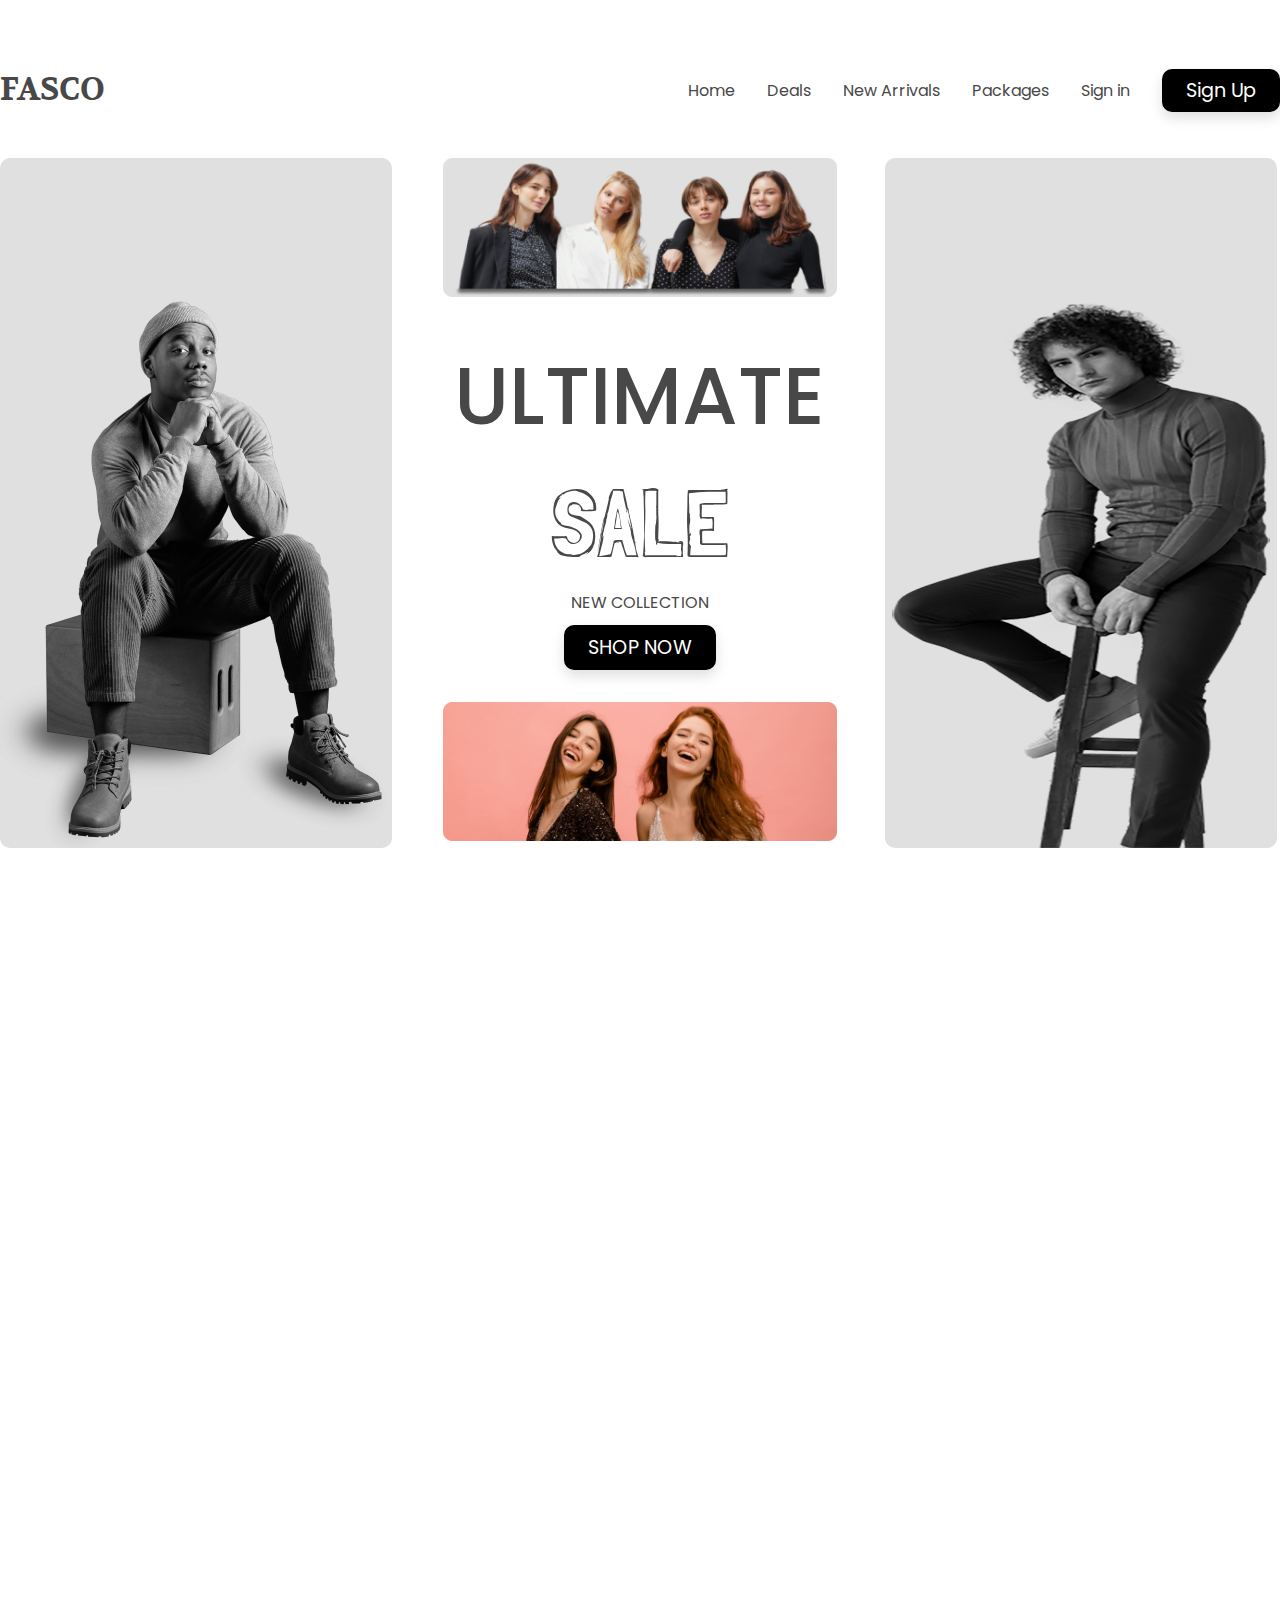
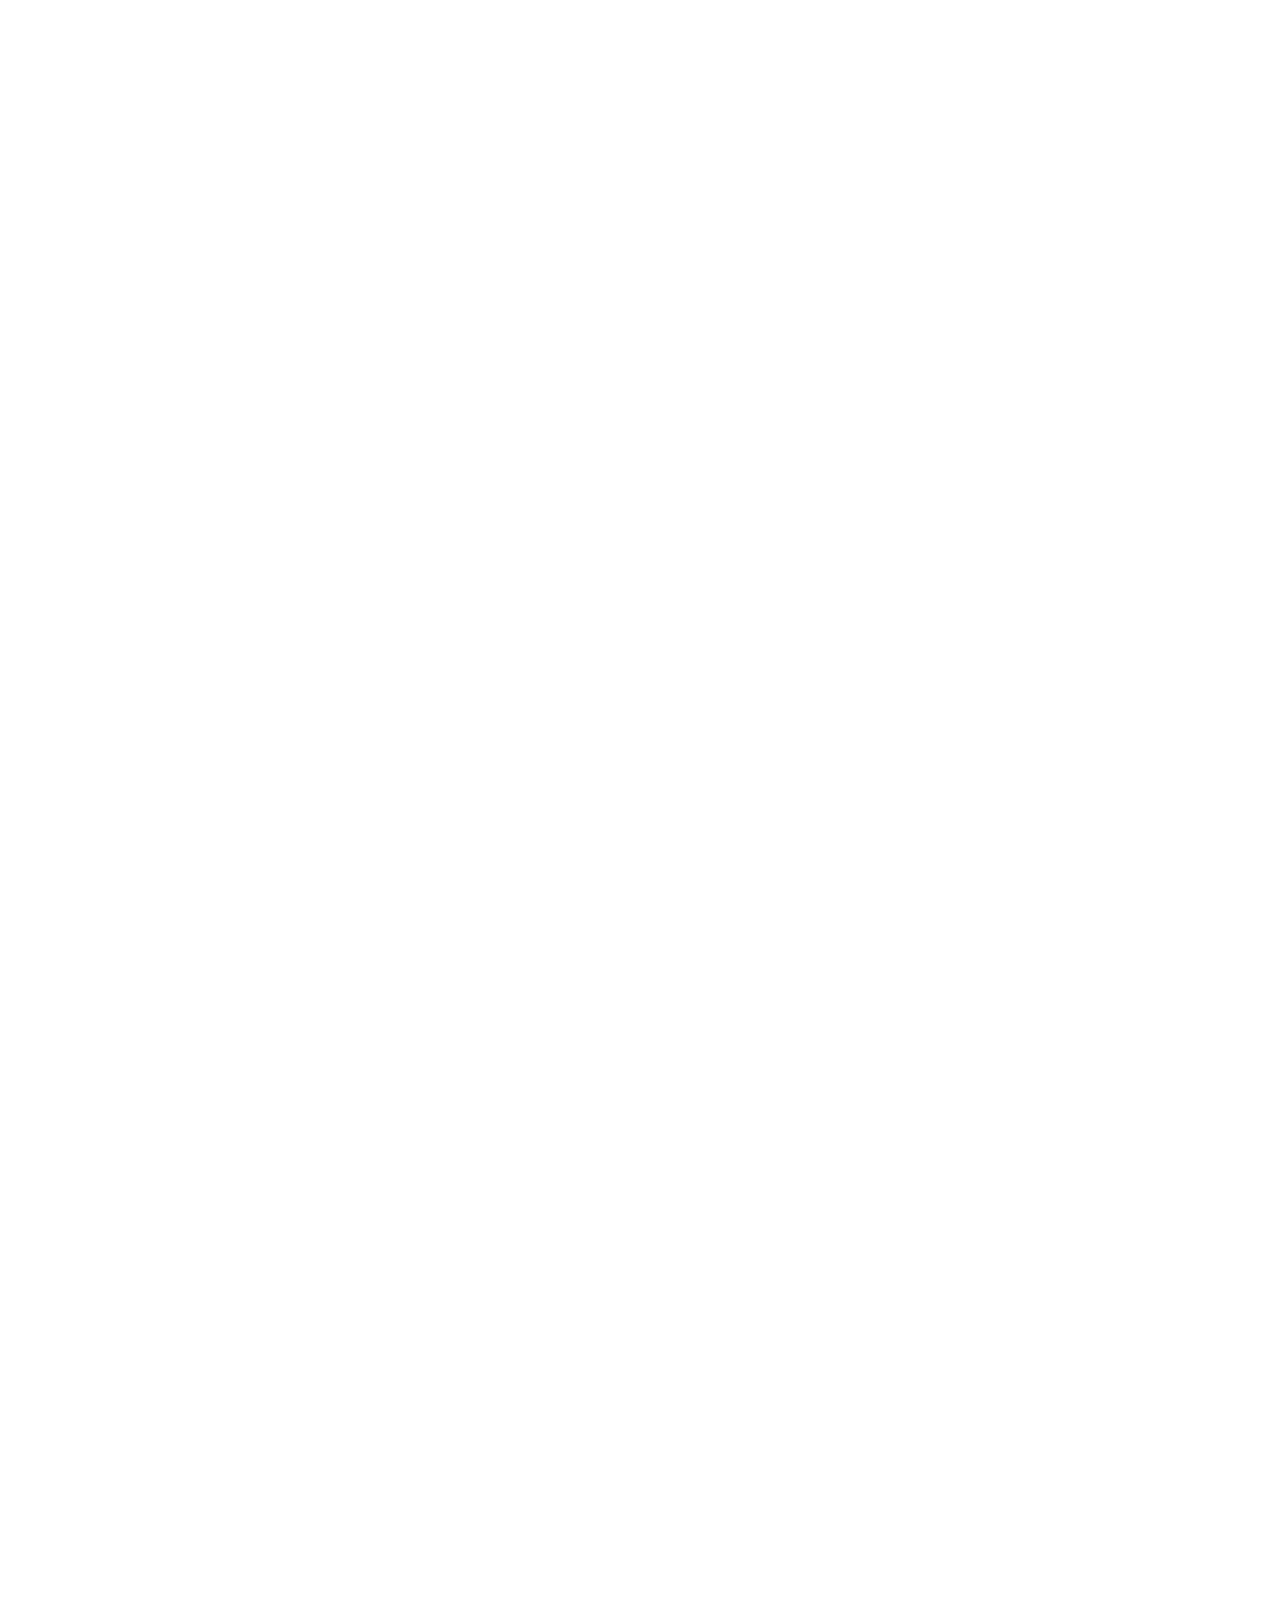
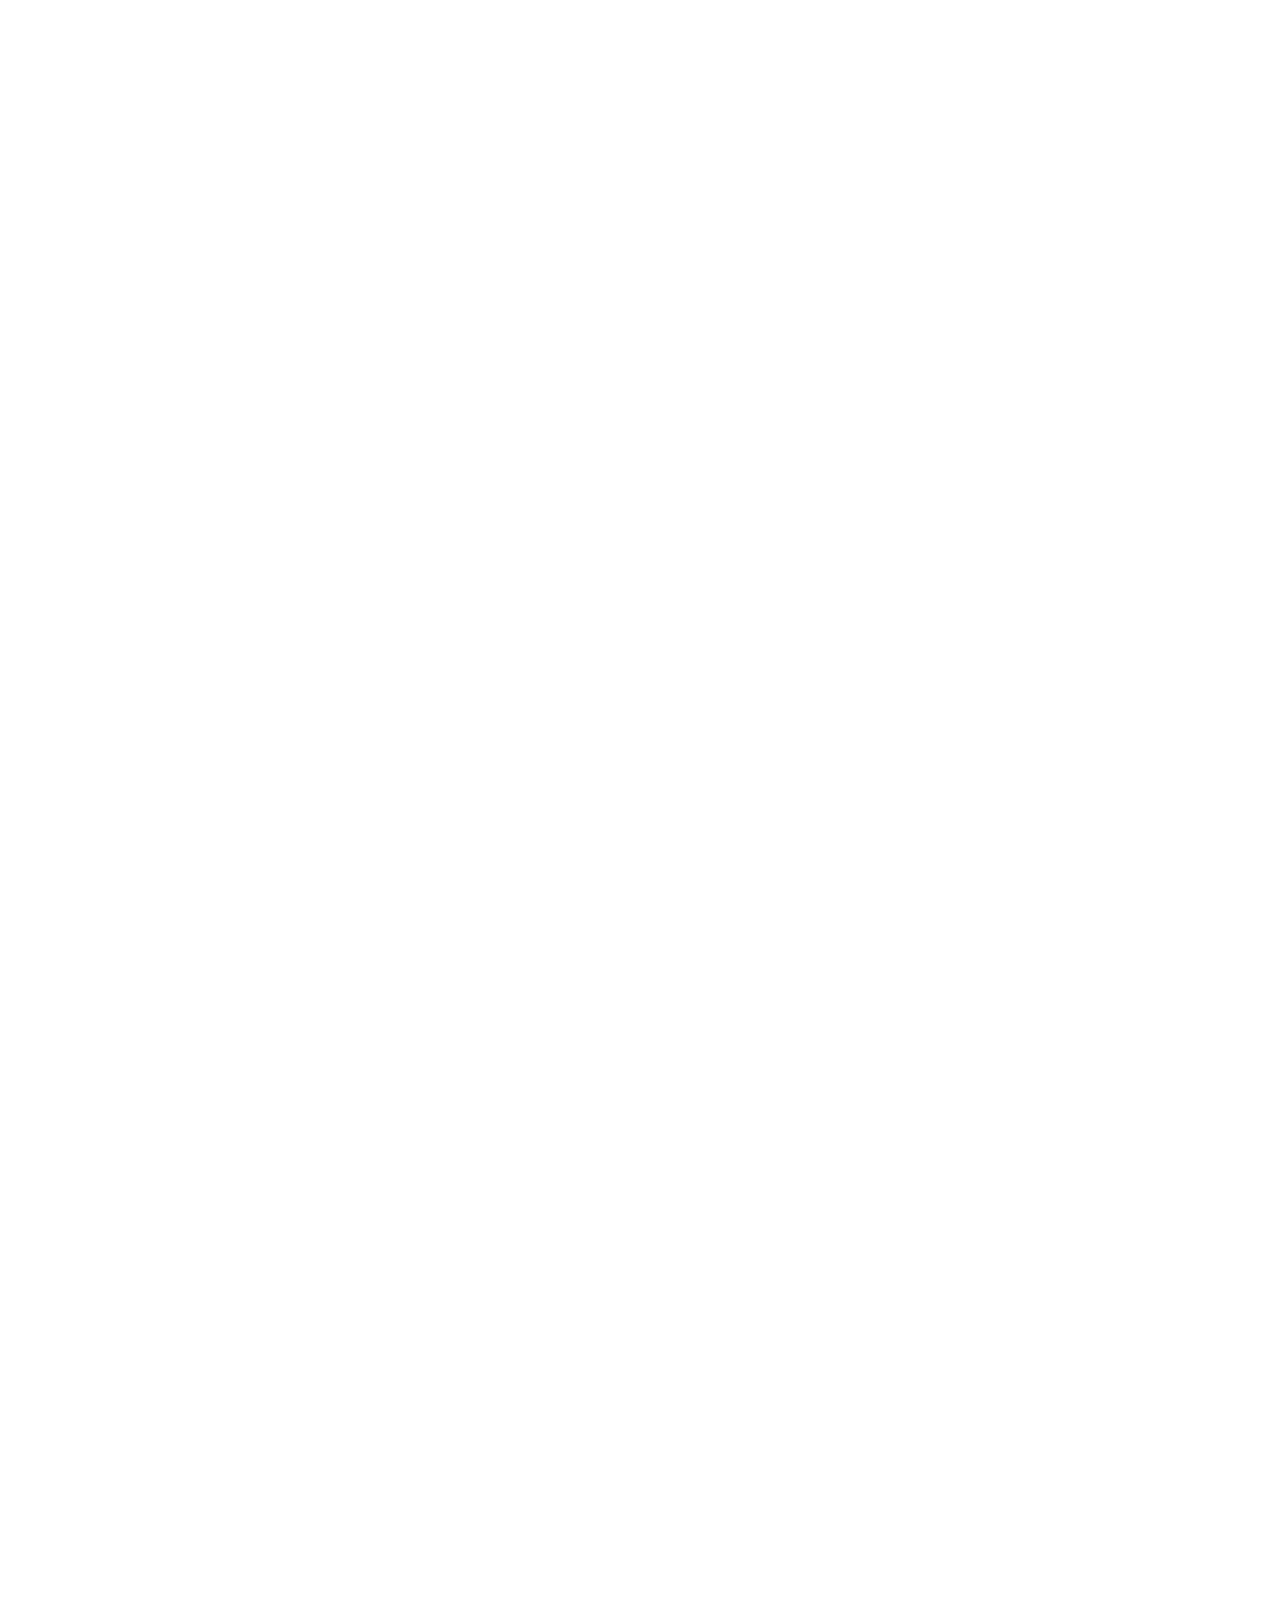
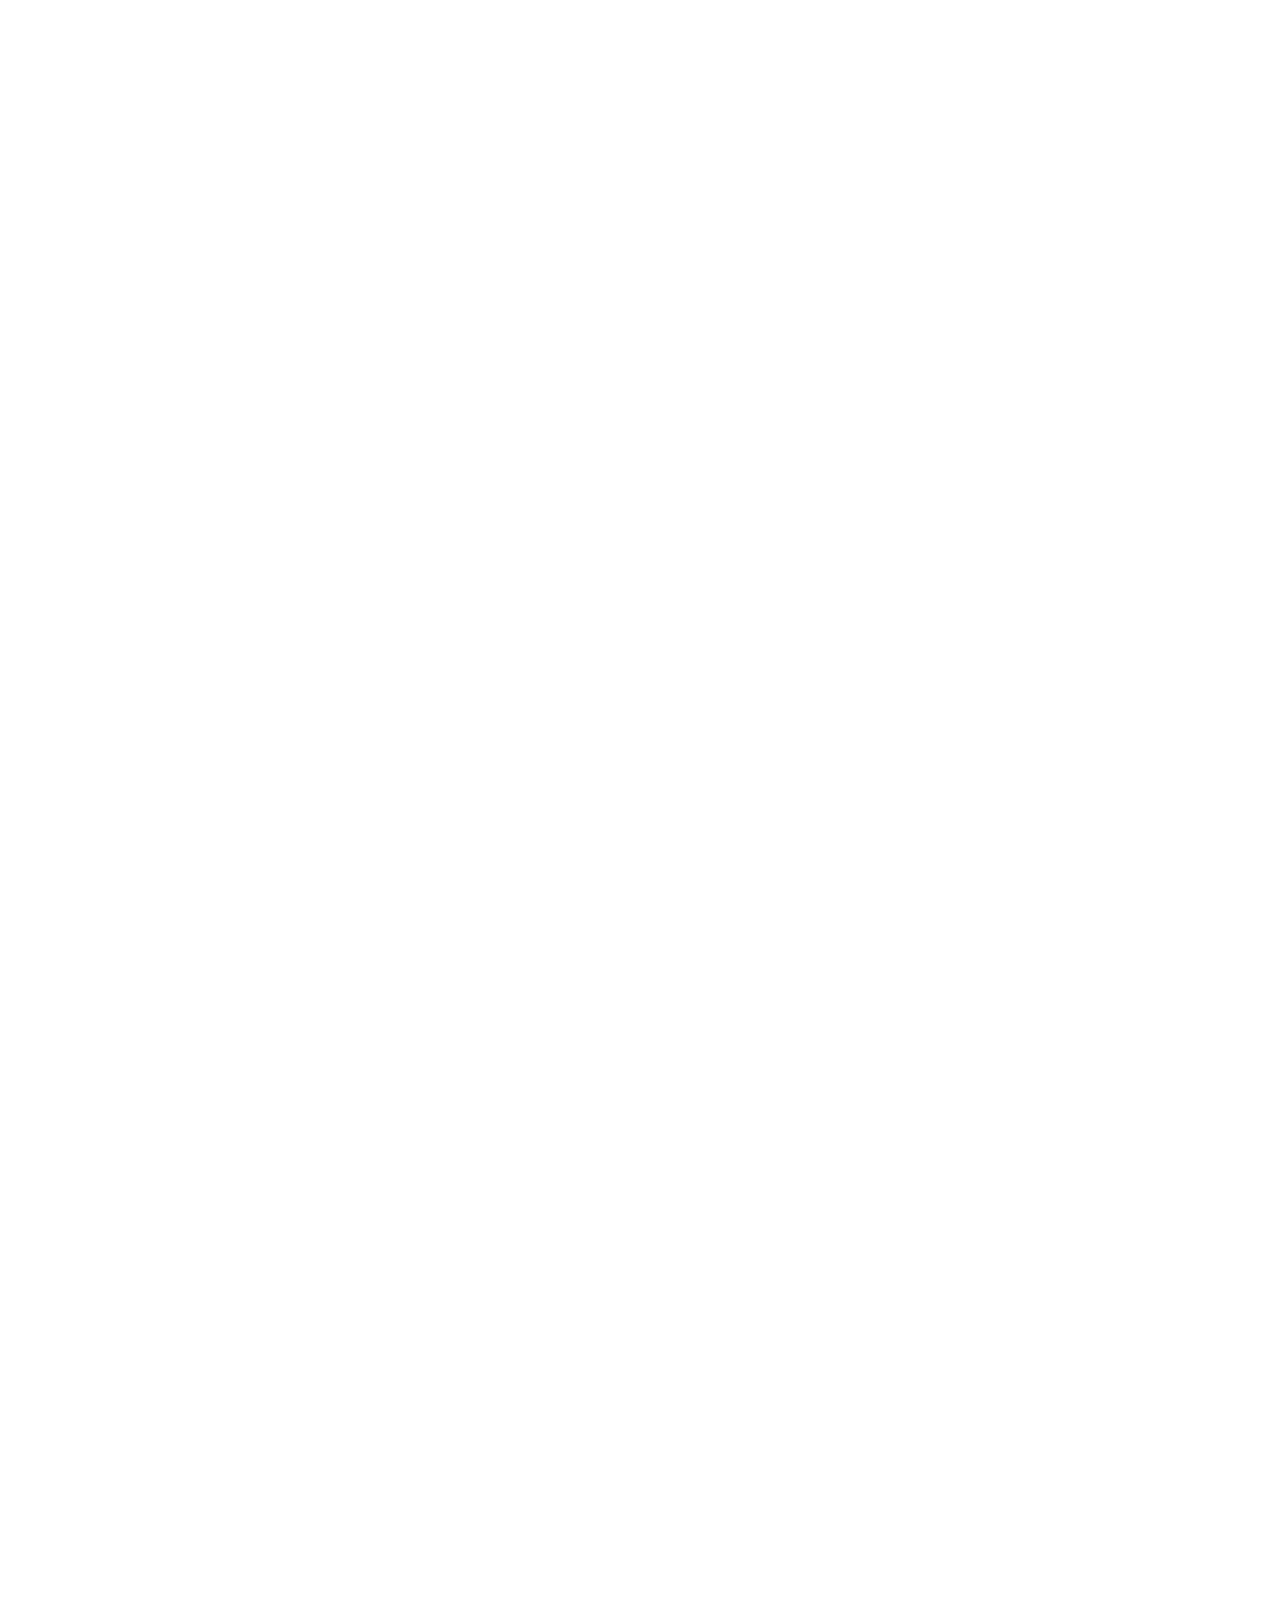
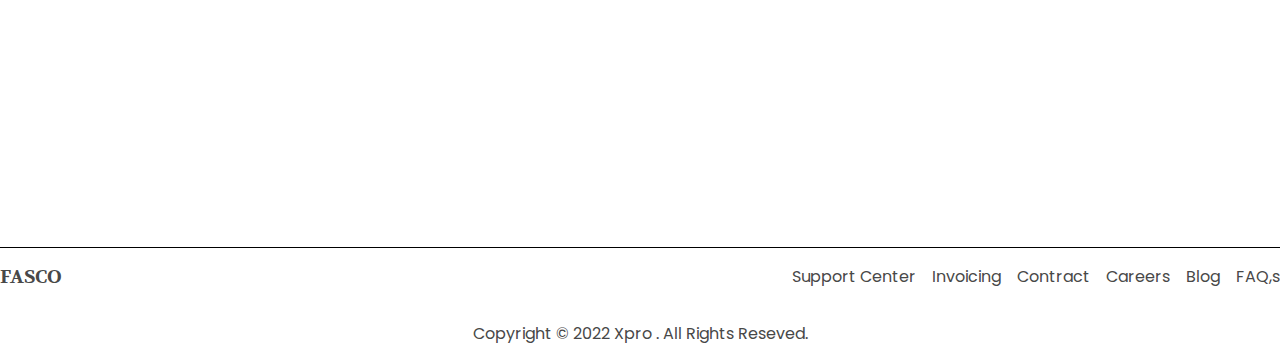
<file: index.html>
<!DOCTYPE html>
<html lang="en">
<head>
    <meta charset="UTF-8">
    <meta name="viewport" content="width=device-width, initial-scale=1.0">
    <title>Document</title>
    <script type="module" defer src="./script.js"></script>
    <link rel="stylesheet" href="./style/style.css">
    <link rel="stylesheet" href="./style/responsive.css">
    <link rel="stylesheet" href="./style/customStyle.css">

</head>
<body>
    <header class="mx-size">
        <nav>
          <div class="website-box">
              <h1 class="website-name">FASCO</h1>
          </div>
          <ul class="menu">
            <li class="menu-item"><a href="" class="menu-link">Home</a></li>
            <li class="menu-item"><a href="" class="menu-link">Deals</a></li>
            <li class="menu-item"><a href="" class="menu-link">New Arrivals</a></li>
            <li class="menu-item"><a href="" class="menu-link">Packages</a></li>
            <li class="menu-item"><a href="" class="menu-link">Sign in</a></li>
            <li class="menu-item"><a href="./registerPage/signUp.html" class="bl-btn">Sign Up</a></li>
          </ul>
          <div class="btns-menu">
            
            <button class="open-menu btn-menu active-btn" type="button">
              <svg xmlns="http://www.w3.org/2000/svg" height="34px" viewBox="0 -960 960 960" width="34px" fill="#484848"><path d="M120-240v-80h720v80H120Zm0-200v-80h720v80H120Zm0-200v-80h720v80H120Z"/></svg>
            </button>
            <button class="close-menu btn-menu " type="button">
              <svg xmlns="http://www.w3.org/2000/svg" height="34px" viewBox="0 -960 960 960" width="34px" fill="#484848"><path d="m256-200-56-56 224-224-224-224 56-56 224 224 224-224 56 56-224 224 224 224-56 56-224-224-224 224Z"/></svg>        </div>
        </nav>
        <div class="header-content">
          <div class="img-men__box man-1">
              <img src="./shopPage/img/image-man-gray2.png" alt="" data-real-image="./img/image-man-1.png">
          </div>
          <div class="header-center__content">
              <div class="friends">
                  <img src="./shopPage/img/friend1.png" alt="">
              </div>
              <div class="header-content__text">
                  <h2 class="ultimate">ULTIMATE</h2>
                  <h2 class="sale">SALE</h2>
                  <span class="new-collection">NEW COLLECTION</span>
                  <a href="./shopPage/shop.html" class="bl-btn">SHOP NOW</a>
              </div>
              <div class="friends">
                  <img src="./shopPage/img/friend2.png" alt="">
              </div>
          </div>
          <div class="img-men__box man-2">
              <img src="./shopPage/img/image-man-gray1.png" alt="" data-real-image="./img/image-man-1.png">
          </div>
        </div>
      </header>
      <section class="logos-section anim-sec mx-size">
        <div class="logo-box"><a href="" class="logo-item__item"><img src="./shopPage/img/logo-1.png" alt="" class="logo-img"></a></div>
        <div class="logo-box"><a href="" class="logo-item__item"><img src="./shopPage/img/logo-2.png" alt="" class="logo-img"></a></div>
        <div class="logo-box"><a href="" class="logo-item__item"><img src="./shopPage/img/logo-3.png" alt="" class="logo-img"></a></div>
        <div class="logo-box"><a href="" class="logo-item__item"><img src="./shopPage/img/logo-4.png" alt="" class="logo-img"></a></div>
        <div class="logo-box"><a href="" class="logo-item__item"><img src="./shopPage/img/logo-5.png" alt="" class="logo-img"></a></div>
      </section>
      <section class="offers-sections anim-sec">
        <div class="offers-container mx-size">
          <div class="offers-timing ">
            <h2 class="offers-title">Deals Of The Month</h2>
            <p class="offers-description">Lorem ipsum dolor sit amet, consectetur adipiscing elit. Scelerisque duis ultrices sollicitudin aliquam sem. Scelerisque duis ultrices sollicitudin </p>
            <button class="offer-btn bl-btn" type="button">Buy Now</button>
            <div class="countdown-timer">
              <h4 class="countdown-description">Hurry, Before It’s Too Late!</h4>
              <div class="timer-container">
                <div class="box-time">
                  <div class="box-time__off "><span class="time-txt days">4</span></div>
                  <span class="time-text" >Days</span>
                </div>
                <div class="box-time ">
                  <div class="box-time__off "><span class="time-txt hours">10</span></div>
                  <span class="time-text" >Hr</span>
                </div>
                <div class="box-time ">
                  <div class="box-time__off "><span class="time-txt minutes">10</span></div>
                  <span class="time-text" >Mins</span>
                </div>
                <div class="box-time ">
                  <div class="box-time__off "><span class="time-txt seconds">20</span></div>
                  <span class="time-text" >Secs</span>
                </div>
              </div>
            </div>
          </div>
          <div class="offers-slider">
            <div class="slider-container">
              <div class="slider-box">
                <div class="slide slider1 ">
                  <div class="img-slider__box">
                    <a href=""><img class="img-slider__active" src="./shopPage/img/img1.png" alt=""></a>
                  </div>
                  <div class="slide-off__desc"></div>
                </div>
                <div class="slide slider2">
                  <div class="img-slider__box">
                    <a href=""><img src="./shopPage/img/img2.png" alt=""></a>
                  </div>
                  <div class="slide-off__desc"></div>
                </div>
                <div class="slide slider3">
                  <div class="img-slider__box">
                    <a href=""><img src="./shopPage/img/img3.png" alt=""></a>
                  </div>
                  <div class="slide-off__desc"></div>
                </div>
                <div class="slide slider4">
                  <div class="img-slider__box">
                    <a href=""><img src="./shopPage/img/img4.jpg" alt=""></a>
                  </div>
                  <div class="slide-off__desc"></div>
                </div>
              </div>  
              <div class="slide-btns">
                <button class="slide-btn before" type="button">
                  <svg xmlns="http://www.w3.org/2000/svg" viewBox="0 0 24 24" width="24" height="24">
                    <path d="M16 4 L6 12 L16 20" stroke="#484848" stroke-width="2" fill="none"/>
                  </svg>
                  
                  
                                
                </button>
                <button class="slide-btn next" type="button">
                  <svg xmlns="http://www.w3.org/2000/svg" viewBox="0 0 24 24" width="24" height="24">
                    <path d="M8 4 L18 12 L8 20" stroke="#484848" stroke-width="2" fill="none"/>
                  </svg>              </button>
              </div>
              
      
              
            </div>
          </div>
        </div>
      </section>
      <section class="new-arrivals__section anim-sec">
        <div class="new-arrivals__container mx-size">
          <div class="new-arrivals__header">
            <h2 class="new-arrivals__title">New Arrivals</h2>
            <p class="new-arrivals__desc">
              Lorem ipsum dolor sit amet, consectetur adipiscing elit. Scelerisque duis ultrices sollicitudin aliquam sem. Scelerisque duis ultrices sollicitudin 
            </p>
          </div>
          <div class="categories">
            <div class="category"><button class="category-btn">Men’s Fashion</button></div>
            <div class="category"><button class="bl-btn category-btn">Women’s Fashion</button></div>
            <div class="category"><button class="category-btn">Women Accessories</button></div>
            <div class="category"><button class="category-btn">Men Accessories</button></div>
            <div class="category"><button class="category-btn">Discount Deals</button></div>
          </div>
          
          <div class="products-container">
            <a href="" class="products">
              <div class="product-img">
                <img src="./shopPage/img/p1.jpg" alt="">
              </div>
              <div class="product-text">
                <div class="product-header">
                  <div class="product-brand">
                    <h4 class="product-name">Shiny Dress</h4>
                    <span class="product-brand__Name">Al Karam</span>
                  </div>
                  <div class="product-stars">
                    <span class="stars">⭐⭐⭐⭐⭐</span>
                  </div>
                </div>
                <div class="product-customers">
                  <span class="customer-reviews">(4.1k) Customer Reviews</span>
                </div>
                <div class="product-price__box">
                  <span class="product-price">$95.50</span>
                  <span class="product-price__status">Almost Sold Out</span>
                </div>
              </div>
            </a>
            <div class="products">
              <div class="product-img">
                <img src="./shopPage/img/p1.jpg" alt="">
              </div>
              <div class="product-text">
                <div class="product-header">
                  <div class="product-brand">
                    <h4 class="product-name">Shiny Dress</h4>
                    <span class="product-brand__Name">Al Karam</span>
                  </div>
                  <div class="product-stars">
                    <span class="stars">⭐⭐⭐⭐⭐</span>
                  </div>
                </div>
                <div class="product-customers">
                  <span class="customer-reviews">(4.1k) Customer Reviews</span>
                </div>
                <div class="product-price__box">
                  <span class="product-price">$95.50</span>
                  <span class="product-price__status">Almost Sold Out</span>
                </div>
              </div>
            </div>
            <div class="products">
              <div class="product-img">
                <img src="./shopPage/img/p1.jpg" alt="">
              </div>
              <div class="product-text">
                <div class="product-header">
                  <div class="product-brand">
                    <h4 class="product-name">Shiny Dress</h4>
                    <span class="product-brand__Name">Al Karam</span>
                  </div>
                  <div class="product-stars">
                    <span class="stars">⭐⭐⭐⭐⭐</span>
                  </div>
                </div>
                <div class="product-customers">
                  <span class="customer-reviews">(4.1k) Customer Reviews</span>
                </div>
                <div class="product-price__box">
                  <span class="product-price">$95.50</span>
                  <span class="product-price__status">Almost Sold Out</span>
                </div>
              </div>
            </div> 
            <div class="products">
              <div class="product-img">
                <img src="./shopPage/img/p1.jpg" alt="">
              </div>
              <div class="product-text">
                <div class="product-header">
                  <div class="product-brand">
                    <h4 class="product-name">Shiny Dress</h4>
                    <span class="product-brand__Name">Al Karam</span>
                  </div>
                  <div class="product-stars">
                    <span class="stars">⭐⭐⭐⭐⭐</span>
                  </div>
                </div>
                <div class="product-customers">
                  <span class="customer-reviews">(4.1k) Customer Reviews</span>
                </div>
                <div class="product-price__box">
                  <span class="product-price">$95.50</span>
                  <span class="product-price__status">Almost Sold Out</span>
                </div>
              </div>
            </div>
          </div>
          <div class="products-more__btn">
            <button type="button" class="bl-btn more__btn">View More</button>
          </div>
        </div>
      </section>
      <section class="slider-section anim-sec">
        <div class="slider-section__container">
          <div class="ponint-slide point-slide__1">
            <div class="point-img__container">
              <img src="./shopPage/img/img10.png" alt="">
            </div>
            
            <div class="point-text__container">
              <p class="point-sexual">Women Collection</p>
              <h2 class="point-title">Peaky Blinders</h2>
              <a href="" class="point-description__link">DESCRIPTION</a>
              <p class="point-description">Lorem ipsum dolor sit amet, consectetur adipiscing elit. Scelerisque duis ultrices sollicitudin aliquam sem. Scelerisque duis ultrices sollicitudin. Lorem ipsum dolor sit amet, consectetur adipiscing elit. Scelerisque duis.</p>
              <div class="point-size__container">
                <span>Size:</span>
                <ul class="point-size__list">
                  <li class="point-item__size">M</li>
                </ul>
              </div>
              <span class="point-price">$100.<span>00</span></span>
              <div class="point-btn__container">
  
                <button class="bl-btn" type="button">Buy Now</button>
              </div>
            </div>
          </div>
        </div>
      </section>
      <section class="features-section anim-sec">
        <div class="features-container mx-size">
          <div class="feature">
            <div class="feature-icon__container">
              <svg xmlns="http://www.w3.org/2000/svg" height="48px" viewBox="0 -960 960 960" width="48px" fill="#484848"><path d="M595-292h50v-65h41q14.45 0 24.22-9.49Q720-375.98 720-390v-179q0-14.45-9.78-24.22Q700.45-603 686-603H560q-14 0-27 9.78-13 9.77-13 24.22v179q0 14.02 13 23.51 13 9.49 27 9.49h35v65Zm-355-65h50v-89h100v89h50v-246h-50v107H290v-107h-50v246Zm330-50v-146h100v146H570ZM140-160q-24 0-42-18t-18-42v-520q0-24 18-42t42-18h680q24 0 42 18t18 42v520q0 24-18 42t-42 18H140Zm0-60h680v-520H140v520Zm0 0v-520 520Z"/></svg>
            </div>
            <div class="feature-text__container">
              <h4 class="feature-title">High Quality</h4>
              <p class="feature-description">crafted from top materials</p>
            </div>
          </div>
          <div class="feature">
            <div class="feature-icon__container">
              <svg xmlns="http://www.w3.org/2000/svg" height="48px" viewBox="0 -960 960 960" width="48px" fill="#484848"><path d="m385-412 36-115-95-74h116l38-119 37 119h117l-95 74 35 115-94-71-95 71ZM244-40v-304q-45-47-64.5-103T160-560q0-136 92-228t228-92q136 0 228 92t92 228q0 57-19.5 113T716-344v304l-236-79-236 79Zm236-260q109 0 184.5-75.5T740-560q0-109-75.5-184.5T480-820q-109 0-184.5 75.5T220-560q0 109 75.5 184.5T480-300ZM304-124l176-55 176 55v-171q-40 29-86 42t-90 13q-44 0-90-13t-86-42v171Zm176-86Z"/></svg>          </div>
            <div class="feature-text__container">
              <h4 class="feature-title">Warrany Protection</h4>
              <p class="feature-description">Over 2 years</p>
            </div>
          </div>
          <div class="feature">
            <div class="feature-icon__container">
              <svg xmlns="http://www.w3.org/2000/svg" height="48px" viewBox="0 -960 960 960" width="48px" fill="#484848"><path d="M450-154v-309L180-619v309l270 156Zm60 0 270-156v-310L510-463v309Zm-60 69L150-258q-14-8-22-22t-8-30v-340q0-16 8-30t22-22l300-173q14-8 30-8t30 8l300 173q14 8 22 22t8 30v340q0 16-8 30t-22 22L510-85q-14 8-30 8t-30-8Zm194-525 102-59-266-154-102 59 266 154Zm-164 96 104-61-267-154-104 60 267 155Z"/></svg>          </div>
            <div class="feature-text__container">
              <h4 class="feature-title">Free Shipping</h4>
              <p class="feature-description">Order over 150 $</p>
            </div>
          </div>
          <div class="feature">
            <div class="feature-icon__container">
              <svg xmlns="http://www.w3.org/2000/svg" height="48px" viewBox="0 -960 960 960" width="48px" fill="#484848"><path d="M440-120v-60h340v-304q0-123.69-87.32-209.84Q605.36-780 480-780q-125.36 0-212.68 86.16Q180-607.69 180-484v244h-20q-33 0-56.5-23.5T80-320v-80q0-21 10.5-39.5T120-469l3-53q8-68 39.5-126t79-101q47.5-43 109-67T480-840q68 0 129 24t109 66.5Q766-707 797-649t40 126l3 52q19 9 29.5 27t10.5 38v92q0 20-10.5 38T840-249v69q0 24.75-17.62 42.37Q804.75-120 780-120H440Zm-80.18-290q-12.82 0-21.32-8.68-8.5-8.67-8.5-21.5 0-12.82 8.68-21.32 8.67-8.5 21.5-8.5 12.82 0 21.32 8.68 8.5 8.67 8.5 21.5 0 12.82-8.68 21.32-8.67 8.5-21.5 8.5Zm240 0q-12.82 0-21.32-8.68-8.5-8.67-8.5-21.5 0-12.82 8.68-21.32 8.67-8.5 21.5-8.5 12.82 0 21.32 8.68 8.5 8.67 8.5 21.5 0 12.82-8.68 21.32-8.67 8.5-21.5 8.5ZM241-462q-7-106 64-182t177-76q87 0 151 57.5T711-519q-89-1-162.5-50T434.72-698Q419-618 367.5-555.5T241-462Z"/></svg>          </div>
            <div class="feature-text__container">
              <h4 class="feature-title">24 / 7 Support</h4>
              <p class="feature-description">Dedicated support</p>
            </div>
          </div>
  
        </div>
      </section>
      <section class="gallery-section anim-sec">
        <div class="gallery-container">
          <div class="gallery-text__container">
            <h2 class="gallery-title">Follow Us On Instagram</h2>
            <p class="gallery-description">Lorem ipsum dolor sit amet, consectetur adipiscing elit. Scelerisque duis ultrices sollicitudin aliquam sem. Scelerisque duis ultrices sollicitudin </p>
          </div>
          <div class="gallery-image__container">
            <div class="gallery-image img-start">
              <img src="./shopPage/img/gallery/image-0.png" alt="">
            </div>
            <div class="gallery-image">
              <img src="./shopPage/img/gallery/image-2.png" alt="">
            </div>
            <div class="gallery-image">
              <img src="./shopPage/img/gallery/image-5.png" alt="">
            </div>
            <div class="gallery-image">
              <img src="./shopPage/img/gallery/image-3.png" alt="">
            </div>
            <div class="gallery-image">
              <img src="./shopPage/img/gallery/image-6.png" alt="">
            </div>
            <div class="gallery-image">
              <img src="./shopPage/img/gallery/image-4.png" alt="">
            </div>
            <div class="gallery-image img-end">
              <img src="./shopPage/img/gallery/image-1.png" alt="">
            </div>
          </div>
        </div>
      </section>
  
      <section class="testimonials-section anim-sec">
        <div class="testimonials-container mx-size">
          <div class="testimonials-text__container">
            <h2 class="testimonials-title">This Is What Our Customers Say</h2>
            <p class="testimonials-description">Lorem ipsum dolor sit amet, consectetur adipiscing elit. Scelerisque duis</p>
          </div>
          <div class="testimonials-slide__container ">
            <div class="testimonials-slide t-slide1 testimonials-slide__active">
              <div class="testimonials-image__container">
                <img src="./shopPage/img/user-1.png" alt="">
              </div>
              <div class="testimonials-content__container">
                <p class="testimonials-qout">"You won't regret it. I would like to personally thank you for your outstanding product. Absolutely wonderful!"</p>
                <span class="testimonials-stars">⭐⭐⭐⭐⭐</span>
                <div class="testimonials-border"></div>
                <h3 class="testimonials-info__name">James K.</h3>
                <p class="testimonials-job">Traveler</p>
              </div>
            </div>
            <div class="testimonials-slide t-slide2">
              <div class="testimonials-image__container">
                <img src="./shopPage/img/user-2.png" alt="">
              </div>
              <div class="testimonials-content__container">
                <p class="testimonials-qout">"You won't regret it. I would like to personally thank you for your outstanding product. Absolutely wonderful!"</p>
                <span class="testimonials-stars">⭐⭐⭐⭐⭐</span>
                <div class="testimonials-border"></div>
                <h3 class="testimonials-info__name">James K.</h3>
                <p class="testimonials-job">Traveler</p>
              </div>
            </div>
            <div class="testimonials-slide t-slide3">
              <div class="testimonials-image__container">
                <img src="./shopPage/img/user-3.png" alt="">
              </div>
              <div class="testimonials-content__container">
                <p class="testimonials-qout">"You won't regret it. I would like to personally thank you for your outstanding product. Absolutely wonderful!"</p>
                <span class="testimonials-stars">⭐⭐⭐⭐⭐</span>
                <div class="testimonials-border"></div>
                <h3 class="testimonials-info__name">James K.</h3>
                <p class="testimonials-job">Traveler</p>
              </div>
            </div>
  
          </div>
          <div class="testimonials-btn">
            <button type="button" class="testimonials-btn slide-btn">
              <svg xmlns="http://www.w3.org/2000/svg" viewBox="0 0 24 24" width="24" height="24">
                <path d="M16 4 L6 12 L16 20" stroke="#484848" stroke-width="2" fill="none"/>
              </svg>
            </button>
            <button type="button" class="testimonials-btn slide-btn">
              <svg xmlns="http://www.w3.org/2000/svg" viewBox="0 0 24 24" width="24" height="24">
                <path d="M8 4 L18 12 L8 20" stroke="#484848" stroke-width="2" fill="none"/>
              </svg>
            </button>
          </div>
        </div>
      </section>
      <section class="subscribe-section anim-sec">
        <div class="subscribe-container mx-size">
          <div class="subscribe-img__container">
            <img src="./shopPage/img/f-2.png" alt="">
          </div>
          <div class="subscribe-text__container">
            <h2 class="subscribe-title">Subscribe To Our Newsletter</h2>
            <p class="subscribe-description">Lorem ipsum dolor sit amet, consectetur adipiscing elit. Scelerisque duis ultrices sollicitudin aliquam sem. Scelerisque duis ultrices sollicitudin </p>
            <form action="" class="subscribe-news">
              <input type="email" name="" class="subscribe-email" placeholder="michael@ymail.com" id="">
              <button class="bl-btn subscribe-btn" type="submit">Subscribe Now</button>
            </form>
          </div>
          <div class="subscribe-img__container">
            <img src="./shopPage/img/f-1.png" alt="">
          </div>
        </div>
      </section>
      <footer>
        <div class="footer-container mx-size">
          <div class="footer-nav">
            <h3 class="footer-brandname">FASCO</h3>
            <ul class="footer-menu">
              <li class="footer-menu__item">
                <a href="" class="footer-menu__link">Support Center</a>
              </li>
              <li class="footer-menu__item">
                <a href="" class="footer-menu__link">Invoicing</a>
              </li>
              <li class="footer-menu__item">
                <a href="" class="footer-menu__link">Contract</a>
              </li>
              <li class="footer-menu__item">
                <a href="" class="footer-menu__link">Careers</a>
              </li>
              <li class="footer-menu__item">
                <a href="" class="footer-menu__link">Blog</a>
              </li>
              <li class="footer-menu__item">
                <a href="" class="footer-menu__link">FAQ,s</a>
              </li>
            </ul>
          </div>
          <div class="footer-license">
            <p class="footer-copyright">Copyright © 2022 Xpro . All Rights Reseved.</p>
          </div>
        </div>
      </footer>
</body>
</html>
</file>
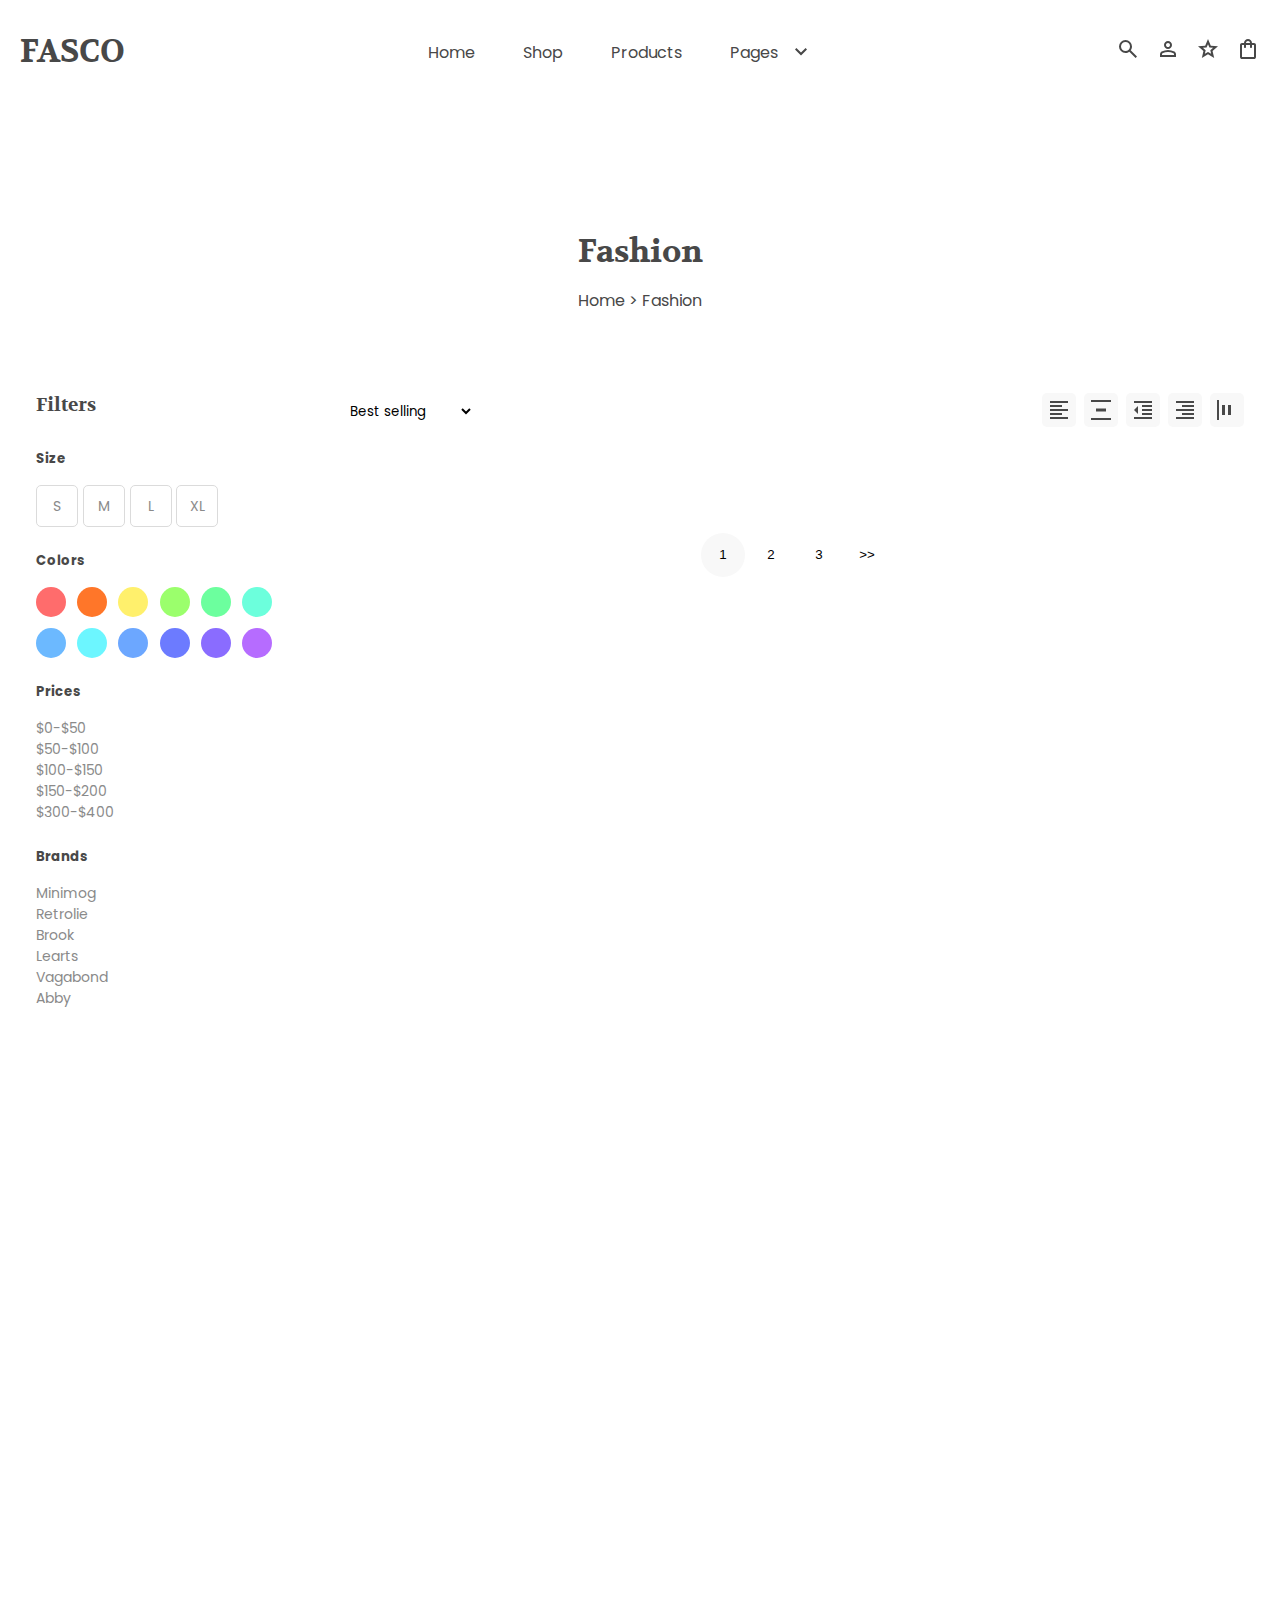
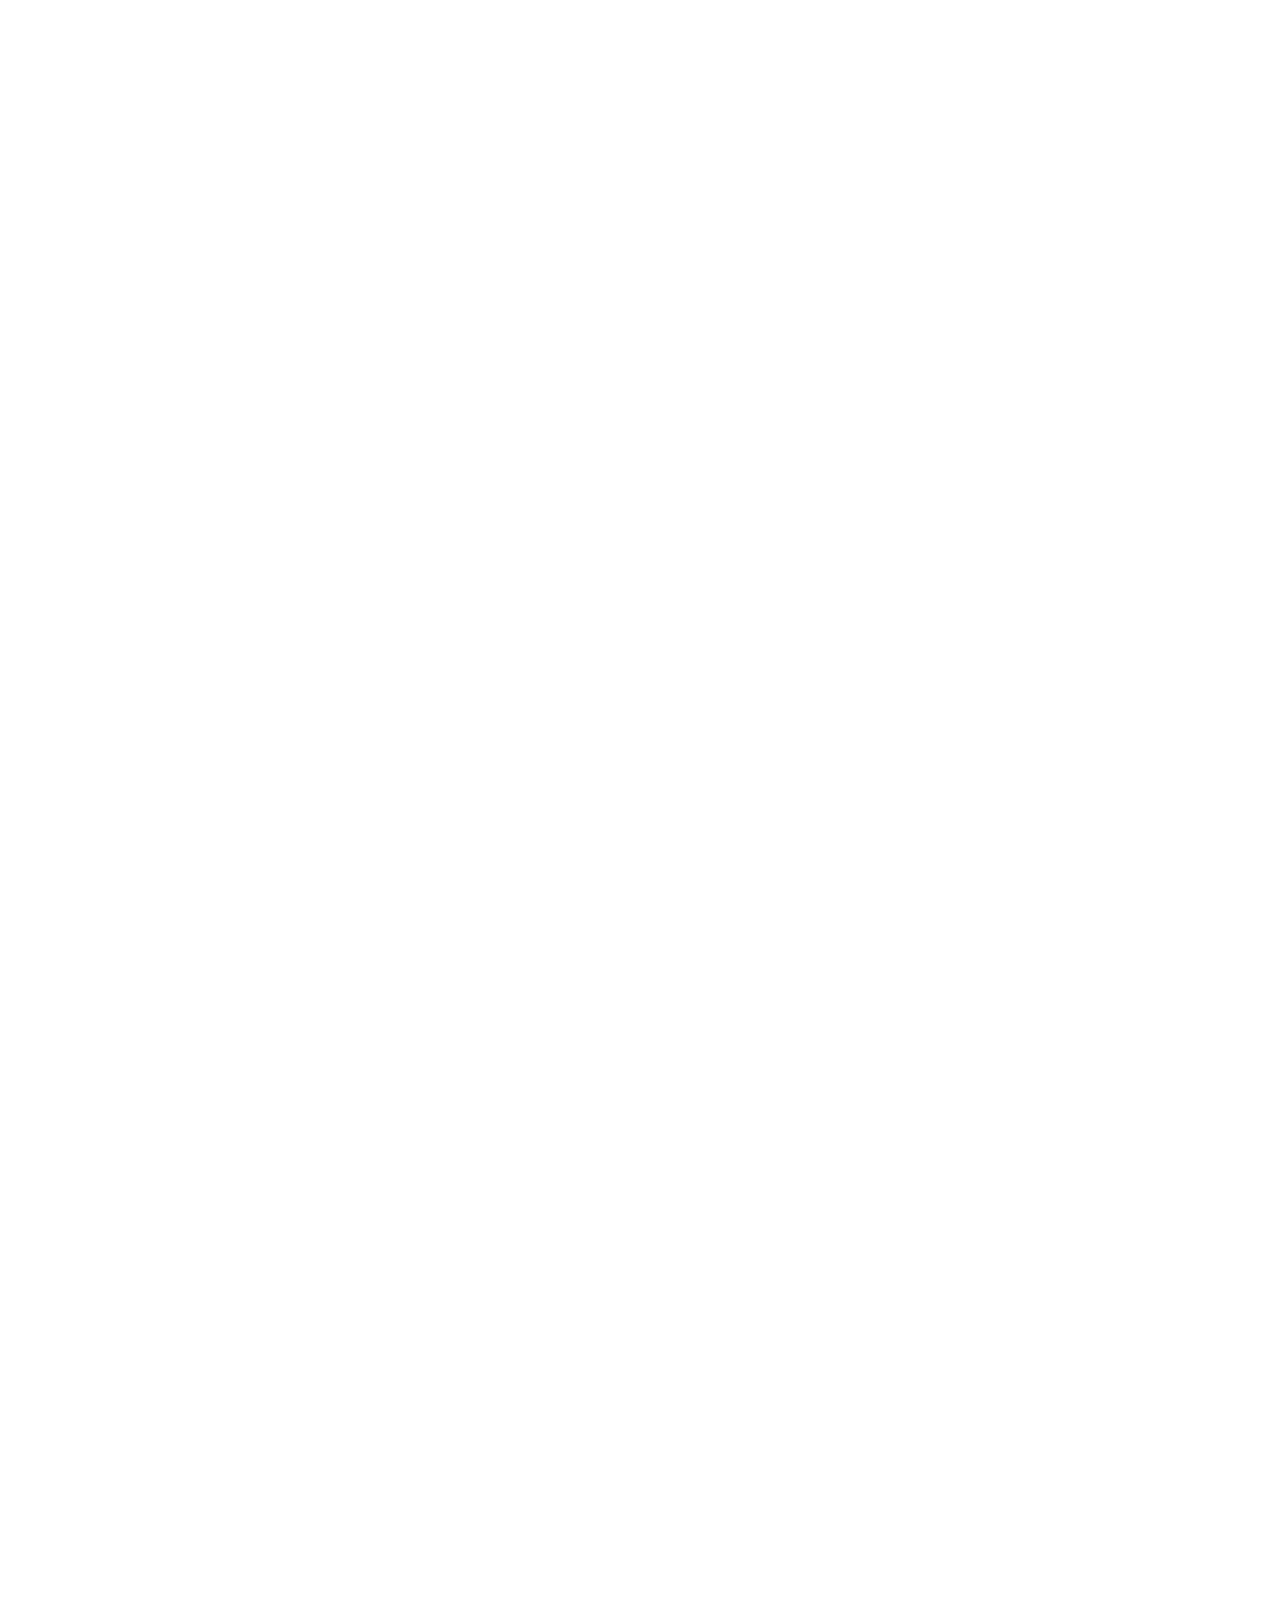
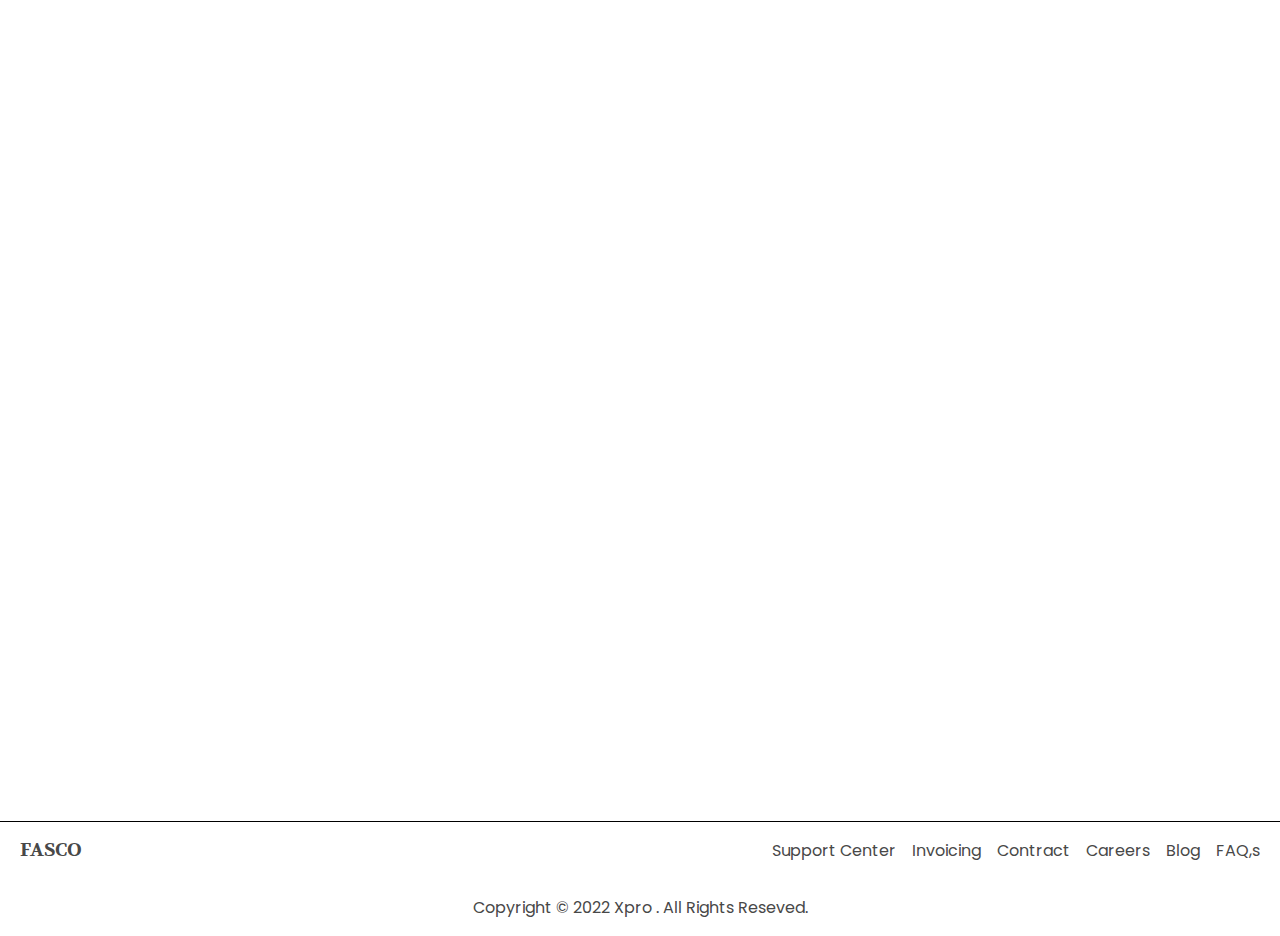
<file: shopPage/shop.html>
<!DOCTYPE html>
<html lang="en">
<head>
    <meta charset="UTF-8">
    <meta name="viewport" content="width=device-width, initial-scale=1.0">
    <title>FASCO-Sign Up</title>
    <link rel="stylesheet" href="./style/style.css" />
    <link rel="stylesheet" href="./style/product-choose.css">
    <link rel="stylesheet" href="../style/responsive.css">
    <script defer src="./script.js"></script>
</head>
<body>
    <nav>
        <div class="website-box">
            <h1 class="website-name"><a href="../index.html">FASCO</a> </h1>
        </div>
        <ul class="menu"> 
          <li class="menu-item"><a href="" class="menu-link">Home</a></li>
          <li class="menu-item"><a href="" class="menu-link">Shop</a></li>
          <li class="menu-item"><a href="" class="menu-link">Products</a></li>
          <li class="menu-item menu-drop">
            <a href="" class="menu-link">Pages 
                <svg class="arrow-svg" xmlns="http://www.w3.org/2000/svg" height="24px" viewBox="0 -960 960 960" width="24px" fill="#484848"><path d="M480-345 240-585l56-56 184 183 184-183 56 56-240 240Z"/></svg>
            </a>
            <ul class="dropdown"> 
                <li class="dropdown-item"><a href="" class="dropdown-link">page1</a></li>
                <li class="dropdown-item"><a href="" class="dropdown-link">page2</a></li>
                <li class="dropdown-item"><a href="" class="dropdown-link">page3</a></li>
            </ul>
          </li>
        </ul>
        <div class="dashboard-items">
            <div class="dashboard-search">
                <svg xmlns="http://www.w3.org/2000/svg" height="24px" viewBox="0 -960 960 960" width="24px" fill="#484848"><path d="M784-120 532-372q-30 24-69 38t-83 14q-109 0-184.5-75.5T120-580q0-109 75.5-184.5T380-840q109 0 184.5 75.5T640-580q0 44-14 83t-38 69l252 252-56 56ZM380-400q75 0 127.5-52.5T560-580q0-75-52.5-127.5T380-760q-75 0-127.5 52.5T200-580q0 75 52.5 127.5T380-400Z"/></svg>
            </div>
            <div class="dashboard-user">
                <svg xmlns="http://www.w3.org/2000/svg" height="24px" viewBox="0 -960 960 960" width="24px" fill="#484848"><path d="M480-480q-66 0-113-47t-47-113q0-66 47-113t113-47q66 0 113 47t47 113q0 66-47 113t-113 47ZM160-160v-112q0-34 17.5-62.5T224-378q62-31 126-46.5T480-440q66 0 130 15.5T736-378q29 15 46.5 43.5T800-272v112H160Zm80-80h480v-32q0-11-5.5-20T700-306q-54-27-109-40.5T480-360q-56 0-111 13.5T260-306q-9 5-14.5 14t-5.5 20v32Zm240-320q33 0 56.5-23.5T560-640q0-33-23.5-56.5T480-720q-33 0-56.5 23.5T400-640q0 33 23.5 56.5T480-560Zm0-80Zm0 400Z"/></svg>
            </div>
            <div class="dashboard-favorite">
                <svg xmlns="http://www.w3.org/2000/svg" height="24px" viewBox="0 -960 960 960" width="24px" fill="#484848"><path d="m354-287 126-76 126 77-33-144 111-96-146-13-58-136-58 135-146 13 111 97-33 143ZM233-120l65-281L80-590l288-25 112-265 112 265 288 25-218 189 65 281-247-149-247 149Zm247-350Z"/></svg>
            </div>
            <div class="dashboard-cart">
                <svg xmlns="http://www.w3.org/2000/svg" height="24px" viewBox="0 -960 960 960" width="24px" fill="#484848"><path d="M240-80q-33 0-56.5-23.5T160-160v-480q0-33 23.5-56.5T240-720h80q0-66 47-113t113-47q66 0 113 47t47 113h80q33 0 56.5 23.5T800-640v480q0 33-23.5 56.5T720-80H240Zm0-80h480v-480h-80v80q0 17-11.5 28.5T600-520q-17 0-28.5-11.5T560-560v-80H400v80q0 17-11.5 28.5T360-520q-17 0-28.5-11.5T320-560v-80h-80v480Zm160-560h160q0-33-23.5-56.5T480-800q-33 0-56.5 23.5T400-720ZM240-160v-480 480Z"/></svg>
            </div>
        </div>
        <div class="btns-menu">
          
          <button class="open-menu btn-menu active-btn" type="button">
            <svg xmlns="http://www.w3.org/2000/svg" height="34px" viewBox="0 -960 960 960" width="34px" fill="#484848"><path d="M120-240v-80h720v80H120Zm0-200v-80h720v80H120Zm0-200v-80h720v80H120Z"/></svg>
          </button>
          <button class="close-menu btn-menu " type="button">
            <svg xmlns="http://www.w3.org/2000/svg" height="34px" viewBox="0 -960 960 960" width="34px" fill="#484848"><path d="m256-200-56-56 224-224-224-224 56-56 224 224 224-224 56 56-224 224 224 224-56 56-224-224-224 224Z"/></svg>        </div>

    </nav>
          <div class="bag-container">
            <div class="bag-products">
              <div class="bag-products__header">
                <h2 class="bag-products__title">Shopping Cart</h2>
                <button class="close-bag" type="button">
                  <svg xmlns="http://www.w3.org/2000/svg" height="34px" viewBox="0 -960 960 960" width="34px" fill="#484848"><path d="m256-200-56-56 224-224-224-224 56-56 224 224 224-224 56 56-224 224 224 224-56 56-224-224-224 224Z"/></svg>        
                </button>
              </div>
              <p class="freeshipping">Buy <span class="remaining">$122.35</span> more and get <b>free shipping</b></p>
              <div class="bag-products__items-container">
                <div class="bag-item">
                  <div class="bag-item__image-container">
                    <img src="./img/pc1.png" alt="">
                  </div>
                  <div class="bag-item__info-container">
                    <h3 class="bag-item__title">Denim Jacket</h3>
                    <p class="bag-item__color">Color : <span class="bag-item__color-choose">Red</span></p>
                    <span class="bag-item__price">$14.80</span>
                    <div class="bag-item__count">
                      <span class="minus">-</span>
                      <span class="quantity-counter">1</span>
                      <span class="plus">+</span>
                    </div>
                  </div>
                </div>
                
              </div>
              <div class="bag-product__checkout">
                <div class="bag-product__checkbox">
                  <input name="bag-checkbox" id="bag-checkbox" type="checkbox">
                  <label for="bag-checkbox">For <b>$10.00</b> please wrap the product</label>
                </div>
                <div class="bag-product__checkout-total">
                  <span>Subtotal</span>
                  <span class="subtotal-price">$100.00</span>
                </div>
                <a href="" class="bl-btn checkout-btn">Checkout</a>
                <a class="view-cart" href="">View Cart</a>
              </div>
            </div>
            <div class="overlay"></div>
          </div>

      <section>
        <div class="shoping-container">
            <div class="header-shoping">
                <h2 class="shop-title">Fashion</h2>
                <p class="before-page">Home > <span class="after-page">Fashion</span></p>
            </div>
            <div class="Product-container">
                <div class="filter-side">
                    <h3 class="filter-side__title">Filters</h3>
                    <div class="filters-side__content">

                        <div class="filter-size__box filters-boxs">
                            <h5 class="filter-box__title">Size</h5>
                            <ul class="filter-size__items">
                                <li class="size-item">S</li>
                                <li class="size-item">M</li>
                                <li class="size-item">L</li>
                                <li class="size-item">XL</li>
                            </ul>
                        </div>
                        <div class="filter-color__box filters-boxs">
                            <h5 class="filter-box__title">Colors</h5>
                            <ul class="filter-color__items">
                                <li class="color-item c1"></li>
                                <li class="color-item c2"></li>
                                <li class="color-item c3"></li>
                                <li class="color-item c4"></li>                            
                                <li class="color-item c5"></li>
                                <li class="color-item c6"></li>
                                <li class="color-item c7"></li>
                                <li class="color-item c8"></li>
                                <li class="color-item c9"></li>
                                <li class="color-item c10"></li>
                                <li class="color-item c11"></li>
                                <li class="color-item c12"></li>
                            </ul>
                        </div>
                        <div class="filter-price__box filters-boxs">
                            <h5 class="filter-box__title">Prices</h5>
                            <ul class="filter-price__items">
                                <li class="price-item">$0-$50</li>
                                <li class="price-item">$50-$100</li>
                                <li class="price-item">$100-$150</li>
                                <li class="price-item">$150-$200</li>                            
                                <li class="price-item">$300-$400</li>
                            </ul>
                        </div> 
                        <div class="filter-brands__box filters-boxs">
                            <h5 class="filter-box__title">Brands</h5>
                            <ul class="filter-brands__items">
                                <li class="brands-item">Minimog</li>
                                <li class="brands-item">Retrolie</li>
                                <li class="brands-item">Brook</li>
                                <li class="brands-item">Learts</li>                            
                                <li class="brands-item">Vagabond</li>
                                <li class="brands-item">Abby</li>
                            </ul>
                        </div>
                    </div>
                </div>
                <div class="Products-side">
                    <div class="Products-tools">
                        <div class="Products-sort__type">
                            <form action="" method="get">
                                <select id="" name="country">
                                    <option value="best-sell">Best selling</option>
                                    <option value="price-h">Price: High to Low</option>
                                    <option value="price-low">Price: Low to High</option>
                                    <option value="newest-arrivals">Newest Arrivals</option>
                                  </select>
                            </form>
                        </div>
                        <div class="Products-sort__icons">
                            <div class="Products-sort__icon">
                                <svg xmlns="http://www.w3.org/2000/svg" height="24px" viewBox="0 -960 960 960" width="24px" fill="#484848"><path d="M120-120v-80h720v80H120Zm0-160v-80h480v80H120Zm0-160v-80h720v80H120Zm0-160v-80h480v80H120Zm0-160v-80h720v80H120Z"/></svg>
                            </div>
                            <div class="Products-sort__icon">
                                <svg xmlns="http://www.w3.org/2000/svg" height="24px" viewBox="0 -960 960 960" width="24px" fill="#484848"><path d="M80-80v-80h800v80H80Zm200-340v-120h400v120H280ZM80-800v-80h800v80H80Z"/></svg> 
                           </div>
                            <div class="Products-sort__icon">
                                <svg xmlns="http://www.w3.org/2000/svg" height="24px" viewBox="0 -960 960 960" width="24px" fill="#484848"><path d="M120-120v-80h720v80H120Zm320-160v-80h400v80H440Zm0-160v-80h400v80H440Zm0-160v-80h400v80H440ZM120-760v-80h720v80H120Zm160 440L120-480l160-160v320Z"/></svg>                          </div>
                            <div class="Products-sort__icon">
                                <svg xmlns="http://www.w3.org/2000/svg" height="24px" viewBox="0 -960 960 960" width="24px" fill="#484848"><path d="M120-760v-80h720v80H120Zm240 160v-80h480v80H360ZM120-440v-80h720v80H120Zm240 160v-80h480v80H360ZM120-120v-80h720v80H120Z"/></svg>
                            </div>
                            <div class="Products-sort__icon">
                                <svg xmlns="http://www.w3.org/2000/svg" height="24px" viewBox="0 -960 960 960" width="24px" fill="#484848"><path d="M80-80v-800h80v800H80Zm440-200v-400h120v400H520Zm-240 0v-400h120v400H280Z"/></svg>                            </div>
                        </div>
                    </div>
                    <div class="Products">

                        <div class="Products-container" >
                        </div>
                        <div class="btn-page__container">
                            <button class="btn-page__active" type="button">1</button>
                            <button type="button">2</button>
                            <button type="button">3</button>
                            <button type="button">>></button>
                        </div>
                    </div>
                </div>
            </div>
        </div>
        <div class="product-choose mx-size">

          <div class="product-choose__content-container">
            <span class="website-name">FASCO</span>
            <div class="product-choose__content-header">
              <div class="product-choose__header-name">
                <h3 class="product-item__name">Denim Jacket</h3>
                <svg xmlns="http://www.w3.org/2000/svg" height="34px" viewBox="0 -960 960 960" width="34px" fill="#484848"><path d="m354-287 126-76 126 77-33-144 111-96-146-13-58-136-58 135-146 13 111 97-33 143ZM233-120l65-281L80-590l288-25 112-265 112 265 288 25-218 189 65 281-247-149-247 149Zm247-350Z"/></svg>
              </div>
              <div class="product-choose__header-stars">
                <div class="product-item__stars">
                  <svg xmlns="http://www.w3.org/2000/svg" height="18px" viewBox="0 -960 960 960" width="18px" fill="#484848"><path d="m354-287 126-76 126 77-33-144 111-96-146-13-58-136-58 135-146 13 111 97-33 143ZM233-120l65-281L80-590l288-25 112-265 112 265 288 25-218 189 65 281-247-149-247 149Zm247-350Z"/></svg>
                  <svg xmlns="http://www.w3.org/2000/svg" height="18px" viewBox="0 -960 960 960" width="18px" fill="#484848"><path d="m354-287 126-76 126 77-33-144 111-96-146-13-58-136-58 135-146 13 111 97-33 143ZM233-120l65-281L80-590l288-25 112-265 112 265 288 25-218 189 65 281-247-149-247 149Zm247-350Z"/></svg>
                  <svg xmlns="http://www.w3.org/2000/svg" height="18px" viewBox="0 -960 960 960" width="18px" fill="#484848"><path d="m354-287 126-76 126 77-33-144 111-96-146-13-58-136-58 135-146 13 111 97-33 143ZM233-120l65-281L80-590l288-25 112-265 112 265 288 25-218 189 65 281-247-149-247 149Zm247-350Z"/></svg>
                  <svg xmlns="http://www.w3.org/2000/svg" height="18px" viewBox="0 -960 960 960" width="18px" fill="#484848"><path d="m354-287 126-76 126 77-33-144 111-96-146-13-58-136-58 135-146 13 111 97-33 143ZM233-120l65-281L80-590l288-25 112-265 112 265 288 25-218 189 65 281-247-149-247 149Zm247-350Z"/></svg>
                  <svg xmlns="http://www.w3.org/2000/svg" height="18px" viewBox="0 -960 960 960" width="18px" fill="#484848"><path d="m354-287 126-76 126 77-33-144 111-96-146-13-58-136-58 135-146 13 111 97-33 143ZM233-120l65-281L80-590l288-25 112-265 112 265 288 25-218 189 65 281-247-149-247 149Zm248-350Z"/></svg>
                </div>
                <span>(3)</span>
              </div>
            </div>
            <div class="product-choose__price-container">
              <span class="price">$39.00</span>
              <span class="b-price">$59.00</span>
              <span class="off-percent">Save 33%</span>
            </div>
            <div class="product-choose__view">
              <svg xmlns="http://www.w3.org/2000/svg" height="24px" viewBox="0 -960 960 960" width="24px" fill="#484848"><path d="M480-320q75 0 127.5-52.5T660-500q0-75-52.5-127.5T480-680q-75 0-127.5 52.5T300-500q0 75 52.5 127.5T480-320Zm0-72q-45 0-76.5-31.5T372-500q0-45 31.5-76.5T480-608q45 0 76.5 31.5T588-500q0 45-31.5 76.5T480-392Zm0 192q-146 0-266-81.5T40-500q54-137 174-218.5T480-800q146 0 266 81.5T920-500q-54 137-174 218.5T480-200Zm0-300Zm0 220q113 0 207.5-59.5T832-500q-50-101-144.5-160.5T480-720q-113 0-207.5 59.5T128-500q50 101 144.5 160.5T480-280Z"/></svg>
              <p class="product-choose__view-text"><span class="total-view">24</span> people are viewing this right now</p>
            </div>
            <div class="product-choose__counter">
              <p class="counter-text">Hurry up! Sale ends in:</p>
              <div class="counter-timer">
                <span class="days"></span>
                <span class="hours"></span>
                <span class="minutes"></span>
                <span class="seconds"></span>
              </div>
            </div>
            <div class="product-choose__stock-stat">
              <p class="stock-stat__text">Only <span class="stock-stat__total">9</span> item(s) left in stock!</p>
              <div class="stock-stat__role" data-stock="9%"></div>
            </div>
            <div class="product-choose__sizes">
              <h5 class="product-choose__size-name">
                Size: <span class="size-selected">M</span>
              </h5>
              <div class="product-choose__sizes-items">
                <button class="size-btn size-btn__active" type="button">M</button>
                <button class="size-btn"  type="button">L</button>
                <button  class="size-btn" type="button">XL</button>
                <button  class="size-btn" type="button">XXL</button>
              </div>
            </div>
            <div class="product-choose__color">
              <h5 class="product-choose__color-name">
                color: <span class="size-selected">Blue</span>
              </h5>
              <div class="product-choose__color-items">
                <div class="Product-card__color pc1 Product-color__active" data-color=""><span></span></div>
                <div class="Product-card__color pc2" data-color=""><span></span></div>
              </div>
            </div>
            <div class="product-choose__quantity">
              <h5 class="product-choose__quantity-name">
                Quantity
              </h5>
              <div class="quantity-boxes">
                <div class="quantity-count">
                  <span class="minus">-</span>
                  <span class="quantity-counter">1</span>
                  <span class="plus">+</span>
                </div>
                <div class="quantity-add">
                  <button class="quantity-add_btn">Add to cart</button>
                </div>
              </div>
            </div>

          </div>
        </div>
      </section>

      <section class="slider-section anim-sec">
        <div class="slider-section__container">
          <div class="ponint-slide point-slide__1">
            <div class="point-img__container">
              <img src="./img/img10.png" alt="">
            </div>
            
            <div class="point-text__container">
              <p class="point-sexual">Women Collection</p>
              <h2 class="point-title">Peaky Blinders</h2>
              <a href="" class="point-description__link">DESCRIPTION</a>
              <p class="point-description">Lorem ipsum dolor sit amet, consectetur adipiscing elit. Scelerisque duis ultrices sollicitudin aliquam sem. Scelerisque duis ultrices sollicitudin. Lorem ipsum dolor sit amet, consectetur adipiscing elit. Scelerisque duis.</p>
              <div class="point-size__container">
                <span>Size:</span>
                <ul class="point-size__list">
                  <li class="point-item__size">M</li>
                </ul>
              </div>
              <span class="point-price">$100.<span>00</span></span>
              <div class="point-btn__container">
  
                <button class="bl-btn" type="button">Buy Now</button>
              </div>
            </div>
          </div>
        </div>
      </section>
      <section class="features-section anim-sec">
        <div class="features-container mx-size">
          <div class="feature">
            <div class="feature-icon__container">
              <svg xmlns="http://www.w3.org/2000/svg" height="48px" viewBox="0 -960 960 960" width="48px" fill="#484848"><path d="M595-292h50v-65h41q14.45 0 24.22-9.49Q720-375.98 720-390v-179q0-14.45-9.78-24.22Q700.45-603 686-603H560q-14 0-27 9.78-13 9.77-13 24.22v179q0 14.02 13 23.51 13 9.49 27 9.49h35v65Zm-355-65h50v-89h100v89h50v-246h-50v107H290v-107h-50v246Zm330-50v-146h100v146H570ZM140-160q-24 0-42-18t-18-42v-520q0-24 18-42t42-18h680q24 0 42 18t18 42v520q0 24-18 42t-42 18H140Zm0-60h680v-520H140v520Zm0 0v-520 520Z"/></svg>
            </div>
            <div class="feature-text__container">
              <h4 class="feature-title">High Quality</h4>
              <p class="feature-description">crafted from top materials</p>
            </div>
          </div>
          <div class="feature">
            <div class="feature-icon__container">
              <svg xmlns="http://www.w3.org/2000/svg" height="48px" viewBox="0 -960 960 960" width="48px" fill="#484848"><path d="m385-412 36-115-95-74h116l38-119 37 119h117l-95 74 35 115-94-71-95 71ZM244-40v-304q-45-47-64.5-103T160-560q0-136 92-228t228-92q136 0 228 92t92 228q0 57-19.5 113T716-344v304l-236-79-236 79Zm236-260q109 0 184.5-75.5T740-560q0-109-75.5-184.5T480-820q-109 0-184.5 75.5T220-560q0 109 75.5 184.5T480-300ZM304-124l176-55 176 55v-171q-40 29-86 42t-90 13q-44 0-90-13t-86-42v171Zm176-86Z"/></svg>          </div>
            <div class="feature-text__container">
              <h4 class="feature-title">Warrany Protection</h4>
              <p class="feature-description">Over 2 years</p>
            </div>
          </div>
          <div class="feature">
            <div class="feature-icon__container">
              <svg xmlns="http://www.w3.org/2000/svg" height="48px" viewBox="0 -960 960 960" width="48px" fill="#484848"><path d="M450-154v-309L180-619v309l270 156Zm60 0 270-156v-310L510-463v309Zm-60 69L150-258q-14-8-22-22t-8-30v-340q0-16 8-30t22-22l300-173q14-8 30-8t30 8l300 173q14 8 22 22t8 30v340q0 16-8 30t-22 22L510-85q-14 8-30 8t-30-8Zm194-525 102-59-266-154-102 59 266 154Zm-164 96 104-61-267-154-104 60 267 155Z"/></svg>          </div>
            <div class="feature-text__container">
              <h4 class="feature-title">Free Shipping</h4>
              <p class="feature-description">Order over 150 $</p>
            </div>
          </div>
          <div class="feature">
            <div class="feature-icon__container">
              <svg xmlns="http://www.w3.org/2000/svg" height="48px" viewBox="0 -960 960 960" width="48px" fill="#484848"><path d="M440-120v-60h340v-304q0-123.69-87.32-209.84Q605.36-780 480-780q-125.36 0-212.68 86.16Q180-607.69 180-484v244h-20q-33 0-56.5-23.5T80-320v-80q0-21 10.5-39.5T120-469l3-53q8-68 39.5-126t79-101q47.5-43 109-67T480-840q68 0 129 24t109 66.5Q766-707 797-649t40 126l3 52q19 9 29.5 27t10.5 38v92q0 20-10.5 38T840-249v69q0 24.75-17.62 42.37Q804.75-120 780-120H440Zm-80.18-290q-12.82 0-21.32-8.68-8.5-8.67-8.5-21.5 0-12.82 8.68-21.32 8.67-8.5 21.5-8.5 12.82 0 21.32 8.68 8.5 8.67 8.5 21.5 0 12.82-8.68 21.32-8.67 8.5-21.5 8.5Zm240 0q-12.82 0-21.32-8.68-8.5-8.67-8.5-21.5 0-12.82 8.68-21.32 8.67-8.5 21.5-8.5 12.82 0 21.32 8.68 8.5 8.67 8.5 21.5 0 12.82-8.68 21.32-8.67 8.5-21.5 8.5ZM241-462q-7-106 64-182t177-76q87 0 151 57.5T711-519q-89-1-162.5-50T434.72-698Q419-618 367.5-555.5T241-462Z"/></svg>          </div>
            <div class="feature-text__container">
              <h4 class="feature-title">24 / 7 Support</h4>
              <p class="feature-description">Dedicated support</p>
            </div>
          </div>
  
        </div>
      </section>
      <section class="gallery-section anim-sec">
        <div class="gallery-container">
          <div class="gallery-text__container">
            <h2 class="gallery-title">Follow Us On Instagram</h2>
            <p class="gallery-description">Lorem ipsum dolor sit amet, consectetur adipiscing elit. Scelerisque duis ultrices sollicitudin aliquam sem. Scelerisque duis ultrices sollicitudin </p>
          </div>
          <div class="gallery-image__container">
            <div class="gallery-image img-start">
              <img src="./img/gallery/image-0.png" alt="">
            </div>
            <div class="gallery-image">
              <img src="./img/gallery/image-2.png" alt="">
            </div>
            <div class="gallery-image">
              <img src="./img/gallery/image-5.png" alt="">
            </div>
            <div class="gallery-image">
              <img src="./img/gallery/image-3.png" alt="">
            </div>
            <div class="gallery-image">
              <img src="./img/gallery/image-6.png" alt="">
            </div>
            <div class="gallery-image">
              <img src="./img/gallery/image-4.png" alt="">
            </div>
            <div class="gallery-image img-end">
              <img src="./img/gallery/image-1.png" alt="">
            </div>
          </div>
        </div>
      </section>
      <section class="subscribe-section anim-sec">
        <div class="subscribe-container mx-size">
          <div class="subscribe-img__container">
            <img src="./img/f-2.png" alt="">
          </div>
          <div class="subscribe-text__container">
            <h2 class="subscribe-title">Subscribe To Our Newsletter</h2>
            <p class="subscribe-description">Lorem ipsum dolor sit amet, consectetur adipiscing elit. Scelerisque duis ultrices sollicitudin aliquam sem. Scelerisque duis ultrices sollicitudin </p>
            <form action="" class="subscribe-news">
              <input type="email" name="" class="subscribe-email" placeholder="michael@ymail.com" id="">
              <button class="bl-btn subscribe-btn" type="submit">Subscribe Now</button>
            </form>
          </div>
          <div class="subscribe-img__container">
            <img src="./img/f-1.png" alt="">
          </div>
        </div>
      </section>
      <footer>
        <div class="footer-container mx-size">
          <div class="footer-nav">
            <h3 class="footer-brandname">FASCO</h3>
            <ul class="footer-menu">
              <li class="footer-menu__item">
                <a href="" class="footer-menu__link">Support Center</a>
              </li>
              <li class="footer-menu__item">
                <a href="" class="footer-menu__link">Invoicing</a>
              </li>
              <li class="footer-menu__item">
                <a href="" class="footer-menu__link">Contract</a>
              </li>
              <li class="footer-menu__item">
                <a href="" class="footer-menu__link">Careers</a>
              </li>
              <li class="footer-menu__item">
                <a href="" class="footer-menu__link">Blog</a>
              </li>
              <li class="footer-menu__item">
                <a href="" class="footer-menu__link">FAQ,s</a>
              </li>
            </ul>
          </div>
          <div class="footer-license">
            <p class="footer-copyright">Copyright © 2022 Xpro . All Rights Reseved.</p>
          </div>
        </div>
      </footer>
</body>
</html>
</file>
<file: style/style.css>
@import url("https://fonts.googleapis.com/css2?family=Poppins:wght@400;500&family=Volkhov:ital,wght@0,400;0,700;1,400;1,700&display=swap");
@import url("https://fonts.googleapis.com/css2?family=Londrina+Sketch&display=swap");
@font-face {
  font-family: "Digital Numbers Regular";
  font-weight: 900;
  src: local("Digital Numbers Regular"),
    url("../font/DigitalNumbers-Regular.woff") format("woff");
}
:root {
  --txt-color: #484848;
  --bgc-img: #e0e0e0;
  --bgc-custom: #fafafa;
  --red: #ff4646;
  --bgc-gray1: #f8f8f8;
  --bgc-gray2: #dadada;
}

* {
  margin: 0;
  padding: 0;
  box-sizing: inherit;
}

body {
  box-sizing: border-box;
  font-family: "Poppins";
  /* overflow: hidden; */
}

p,
span,
h4,
h5,
h6 {
  color: var(--txt-color);
}

h1,
h2,
h3 {
  font-family: "Volkhov";
  color: #484848;
}
h2 {
  font-size: 2rem;
}

.mx-size {
  max-width: 1280px;
  margin: 0 auto;
}

nav {
  position: relative;
  margin-top: 70px;
  display: flex;
  justify-content: space-between;
  align-items: center;
}

.btns-menu {
  position: relative;
  width: 34px;
  height: 34px;
}
.btn-menu {
  background: none;
  border: none;
  width: 100%;
  position: absolute;
  top: 0;
  left: 0;
  inset: 0;
  cursor: pointer;
}

.menu {
  list-style-type: none;
  display: flex;
  justify-content: center;
  align-items: center;
  gap: 2rem;
}
.menu-link {
  position: relative;
  color: var(--txt-color);
  text-decoration: none;
  font-size: 16px;
}
.menu-link::before {
  content: "";
  position: absolute;
  width: 0;
  height: 1px;
  background: #000;
  bottom: 0;
  transition: width 0.4s ease;
}

.menu-link:hover::before {
  width: 100%;
}

.header-content {
  display: grid;
  grid-template-columns: 1fr 1fr 1fr;
  margin-top: 3rem;
  gap: 3rem;
}

.img-men__box {
  border-radius: 10px;
  max-width: 392px;
  max-height: 756px;
  background: var(--bgc-img);
  display: flex;
  justify-content: center;
  align-items: end;
}
.img-men__box img {
  width: 100%;
  height: max-content;
  object-fit: contain;
  object-position: center;
}
.header-center__content {
  display: flex;
  flex-direction: column;
  justify-content: space-between;
  align-items: center;
  gap: 2rem;
}
.header-content__text {
  display: flex;
  flex-direction: column;
  justify-content: space-between;
  align-items: center;
  gap: 10px;
}
.friends {
  max-width: 426px;
  width: 100%;
  
}
.friends img{
  width: 100%;
}
.ultimate {
  font-family: "Poppins";
  font-weight: 500;
  font-size: 5rem;
}
.sale {
  font-family: "Londrina Sketch";
  font-weight: 400;
  font-size: 6rem;
}

.btns-menu {
  position: absolute;
  overflow: 0;
  visibility: hidden;
}

.logos-section {
  display: flex;
  flex-wrap: wrap;
  justify-content: space-between;
  align-items: center;
  margin-top: 3rem;
  padding: 4rem 0;
}

.logo-box {
  transition: all 0.3s ease-in-out;
}
.logo-box:hover {
  transform: scale(0.8);
}
.offers-sections {
  position: relative;
  background-color: var(--bgc-custom);
  padding: 8rem 0;
  overflow: hidden;
}
.offers-container {
  display: flex;
}

.offers-title {
  font-size: 36px;
}
.offers-description {
  margin-top: 1rem;
  font-size: 12px;
  width: 24rem;
}
.offer-btn {
  margin-top: 1rem;
}
.countdown-timer {
  margin-top: 5rem;
}
.timer-container {
  margin-top: 2rem;
  display: flex;
  gap: 2rem;
}
.box-time {
  display: flex;
  flex-direction: column;
  justify-content: center;
  align-items: center;
  gap: 10px;
}
.box-time__off {
  display: flex;
  justify-content: center;
  align-items: center;
  width: 40px;
  height: 40px;
  background-color: #fff;
  -webkit-box-shadow: 0px 6px 13px 0px rgba(0, 0, 0, 0.13);
  -moz-box-shadow: 0px 6px 13px 0px rgba(0, 0, 0, 0.13);
  box-shadow: 0px 6px 13px 0px rgba(0, 0, 0, 0.13);
  padding: 5px 10px;
  border-radius: 4px;
}
.time-txt {
  font-family: "Digital Numbers Regular";
  transition: all 0.2s ease-in-out;
}
.offers-slider {
  flex-grow: 2;
  position: relative;
  width: 100%;
}
.slider-container {
  width: 100%;
  height: 100%;
  /* overflow: hidden; */
}
.slider-box {
  position: relative;
  width: 100vw;
  height: 100%;
  overflow: hidden;
}
.slide {
  /* width: 100%;
  height: 100%; */
  position: absolute;
  top: 0;
  transition: all 0.4s ease-in-out;
}
.img-slider__box {
  width: 350px;
  height: 400px;
  transition: all 0.4s ease-in-out;
}
.img-slider__box img {
  width: 100%;
  height: 80%;
  object-position: center;
  object-fit: contain;
  transition: all 0.4s ease-in-out;
}

.img-slider__active {
  transition: all 0.4s ease-in-out;
  height: 100% !important;
}
.slide-btns {
  position: absolute;
  left: -3rem;
  bottom: -4rem;
  z-index: 100;
}

.slide-btn {
  background: #fff;
  border: none;
  border-radius: 50%;
  -webkit-box-shadow: 0px 6px 13px 0px rgba(0, 0, 0, 0.13);
  -moz-box-shadow: 0px 6px 13px 0px rgba(0, 0, 0, 0.13);
  box-shadow: 0px 6px 13px 0px rgba(0, 0, 0, 0.13);
  padding: 3px;
  cursor: pointer;
  transition: all 0.4s ease-in-out;
}
.slide-btn:hover {
  -webkit-box-shadow: 0px 6px 13px 0px rgba(0, 0, 0, 0.43);
  -moz-box-shadow: 0px 6px 13px 0px rgba(0, 0, 0, 0.43);
  box-shadow: 0px 6px 13px 0px rgba(0, 0, 0, 0.43);
  transform: scale(1.1);
}

.slider1 {
  transform: translateX(0);
}
.slider2 {
  transform: translateX(100%);
}
.slider3 {
  transform: translateX(200%);
}
.slider4 {
  transform: translateX(300%);
}

.new-arrivals__section {
  padding: 8rem 0;
  display: flex;
  flex-direction: column;
  justify-content: center;
  align-items: center;
}
.categories {
  display: flex;
  justify-content: center;
  align-items: center;
  gap: 3rem;
}
.new-arrivals__header {
  max-width: 600px;
  text-align: center;
  display: flex;
  flex-direction: column;
  gap: 2rem;
}
.new-arrivals__container {
  display: flex;
  flex-direction: column;
  justify-content: center;
  align-items: center;
  gap: 4rem;
}
.category button {
  background-color: var(--bgc-custom);
  border: none;
  padding: 1rem 2rem;
  cursor: pointer;
  border-radius: 10px;
  -webkit-box-shadow: 0px 6px 13px 0px rgba(0, 0, 0, 0.13);
  -moz-box-shadow: 0px 6px 13px 0px rgba(0, 0, 0, 0.13);
  box-shadow: 0px 6px 13px 0px rgba(0, 0, 0, 0.13);
}

.products-container {
  display: grid;
  grid-template-columns: 1fr 1fr 1fr;
  gap: 4rem 3rem;
  opacity: 1;
  transition: all 0.4s ease-in;
}

.products {
  max-width: 340px;
  width: 100%;
  display: flex;
  flex-direction: column;
  justify-content: center;
  align-items: center;
  padding: 1rem;
  -webkit-box-shadow: 0px 6px 13px 0px rgba(0, 0, 0, 0.13);
  -moz-box-shadow: 0px 6px 13px 0px rgba(0, 0, 0, 0.13);
  box-shadow: 0px 6px 13px 0px rgba(0, 0, 0, 0.13);
  gap: 2rem;
  border-radius: 10px;
  text-decoration: none;
  transition: 0.4s ease-in-out;
}
.products:hover {
  transform: scale(0.9);
}
.product-img,
.product-img img {
  width: 100%;
  height: 100%;
  object-position: center;
  object-fit: contain;
}
.product-img {
  border-radius: 10px;
  overflow: hidden;
}

.product-text {
  display: flex;
  flex-direction: column;
  gap: 1rem;
  width: 100%;
}
.product-header {
  display: flex;
  justify-content: space-between;
}

.product-brand__Name {
  font-size: 12px;
}

.customer-reviews {
  font-size: 12px;
  font-weight: 600;
}
.product-price__box {
  display: flex;
  justify-content: space-between;
  align-items: center;
}
.product-price {
  font-size: 24px;
  font-weight: 800;
}
.product-price__status {
  font-size: 12px;
  color: var(--red);
}

.slider-section {
  max-width: 100vw;
}
.slider-section__container {
  width: 100%;
}
.ponint-slide {
  width: 100%;
  display: grid;
  grid-template-columns: 1fr 1.5fr;
}

.point-img__container {
  width: 100%;
  background-color: var(--bgc-gray1);
  position: relative;
}
.point-img__container img {
  width: 100%;
}
.point-text__container {
  width: 100%;
  background-color: var(--bgc-gray2);
  padding: 4rem 2rem;
  border-left: 2px solid #000;
  display: flex;
  flex-direction: column;
  gap: 1.6rem;
}
.point-description__link {
  color: #000;
  text-decoration-color: #000;
  font-weight: 600;
}
.point-description {
  font-size: 13px;
}
.point-size__container {
  display: flex;
  gap: 1rem;
  align-items: center;
}
.point-size__list {
  list-style-type: none;
  display: flex;
  gap: 0.8rem;
}
.point-item__size {
  background-color: #000;
  color: #fff;
  padding: 2px 0.6rem;
  border-radius: 7px;
  cursor: pointer;
}

.point-price {
  font-size: 1.4rem;
  font-weight: 900;
  color: #000;
}
.point-price span {
  font-size: 1rem;
  font-weight: 700;
  color: #000;
}

/* .triangle {  
  position: relative;  
}   */
.features-container {
  padding: 3rem 0;
  display: flex;
  justify-content: space-between;
  align-items: center;
}
.feature {
  display: flex;
  gap: 1rem;
  justify-content: space-between;
  align-items: center;
  transition: 0.3s ease;
}
.feature:hover {
  transform: scale(0.9);
}

.gallery-section {
  padding: 8rem 0;
  background: linear-gradient(180deg, #fafafa, #fff, #fff);
  height: 100vh;
}
.gallery-container {
  display: flex;
  flex-direction: column;
  gap: 12rem;
}

.gallery-text__container {
  display: flex;
  flex-direction: column;
  max-width: 600px;
  align-items: center;
  justify-content: center;
  margin: 0 auto;
  text-align: center;
  gap: 2rem;
}

.gallery-image__container {
  display: flex;
  align-items: center;
}

.gallery-image {
  max-width: 256px;
}
.gallery-image img {
  width: 100%;
}

.testimonials-section {
  position: relative;
  background-color: #f9f9f9;
  padding: 8rem 0;
  height: 100vh;
}

.testimonials-container {
  width: 100%;
  position: relative;
  display: flex;
  flex-direction: column;
  align-items: center;
  height: 100%;
}

.testimonials-text__container {
  display: flex;
  flex-direction: column;
  max-width: 600px;
  align-items: center;
  justify-content: center;
  margin: 0 auto;
  text-align: center;
  gap: 2rem;
}

.testimonials-slide__container {
  position: relative;
  width: 100%;
  overflow: hidden;
  display: flex;
  justify-content: center;
  height: 100%;
}

.testimonials-slide {
  max-width: 854px;
  max-height: 400px;
  height: 100%;
  width: 100%;
  position: absolute;
  top: 20%;
  display: flex;
  align-items: center;
  padding: 1rem 2rem;
  -webkit-box-shadow: 0px 6px 13px 0px rgba(0, 0, 0, 0.13);
  -moz-box-shadow: 0px 6px 13px 0px rgba(0, 0, 0, 0.13);
  box-shadow: 0px 6px 13px 0px rgba(0, 0, 0, 0.13);
  border-radius: 10px;
  background-color: white;
  justify-content: space-between;
  /* transform: scale(0.7); */
  transition: all 0.4s ease;
}
.testimonials-slide__active {
  transform: scale(1);
  z-index: 30;
}

.testimonials-image__container {
  max-width: 242px;
  width: 100%;
  max-height: 242px;
  height: 100%;
  position: relative;
  background: var(--bgc-gray2);
}
.testimonials-image__container img {
  width: 100%;
  height: 100%;
  position: absolute;
  top: -1rem;
  right: -1rem;
}
.testimonials-content__container {
  padding: 0 4rem;
  display: flex;
  flex-direction: column;
  gap: 1rem;
}
.testimonials-border {
  max-width: 230px;
  width: 100%;
  height: 2px;
  background-color: #000;
}

/* .t-slide2{
  transform: scale(0.7) translateX(-50%);
}
.t-slide3{
  transform: scale(0.7) translateX(50%);
  z-index: 1000;
} */

.subscribe-section {
  height: 100vh;
}

.subscribe-container {
  height: 100%;
  display: flex;
  justify-content: center;
  align-items: center;
}

.subscribe-text__container {
  display: flex;
  flex-direction: column;
  align-items: center;
  gap: 2rem;
  text-align: center;
}

.subscribe-img__container {
  max-width: 400px;
}
.subscribe-img__container img {
  width: 100%;
  object-fit: contain;
  object-position: center;
}

.subscribe-news {
  display: flex;
  flex-direction: column;
  align-items: center;
  gap: 1rem;
  width: 100%;
}
.subscribe-email {
  border: none;
  -webkit-box-shadow: 0px 6px 13px 0px rgba(0, 0, 0, 0.13);
  -moz-box-shadow: 0px 6px 13px 0px rgba(0, 0, 0, 0.13);
  box-shadow: 0px 6px 13px 0px rgba(0, 0, 0, 0.13);
  width: 100%;
  padding: 1rem;
  border-radius: 5px;
}

.subscribe-email::placeholder {
  font-size: 22px;
}

footer {
  border-top: 1px solid #000;
}

.footer-container {
  padding: 1rem 0;
  display: flex;
  flex-direction: column;
  align-items: center;
  justify-content: space-between;
  gap: 2rem;
}
.footer-nav {
  width: 100%;
  display: flex;
  align-items: center;
  justify-content: space-between;
}

.footer-menu {
  list-style-type: none;
  display: flex;
  align-items: center;
  justify-content: center;
  gap: 1rem;
}
.footer-menu__item {
  position: relative;
}
.footer-menu__item::after {
  content: "";
  position: absolute;
  background: var(--txt-color);
  width: 0;
  height: 2px;
  bottom: 0;
  left: 0;
  transition: 0.3s ease;
}

.footer-menu__item:hover::after {
  width: 100%;
}
.footer-menu__link {
  color: var(--txt-color);
  text-decoration: none;
}

section {
  transition: transform 0.5s ease-in-out, opacity 0.5s ease-in-out;
}

.anim-sec {
  transform: translateY(4rem);
  opacity: 0;
}
</file>
<file: style/responsive.css>
@media screen and (max-width: 850px) {
  .categories{
    flex-wrap: wrap;
  }
  .products-container{
    flex-direction: column;
    grid-template-columns: 1fr 1fr;
    gap: 1rem ;
  }

}


@media screen and (max-width: 750px) {
  header{
    overflow: hidden;
    height: 100vh;
  }
  .header-content{
    height: 100%;
  }
  nav {
    margin-top: 0;
    padding: 20px 0;
    position: fixed;
    top: 0;
    background: #fff;
    width: 100%;
    z-index: 100;
  }
  .menu {
    position: fixed;
    top: 0;
    transform: translateX(-100%);
    background-color: #fff;
    width: 100vw;
    height: calc(100vh);
    flex-direction: column;
    transition: all 0.3s ease;
    z-index: 99;
  }
  .active-menu {
    transform: translateX(0);
  }
  .btns-menu {
    z-index: 110;
    right: 0;
  }
  .website-box {
    z-index: 110;
  }
  .active-btn {
    opacity: 1;
    visibility: visible;
    transition: all 0.4s ease;
    transform: rotate(-360deg);
  }
  .header-content{
    display: flex;
    flex-direction: column;
    justify-content: center;
    align-items: center;
    height: 100%;
    margin: 0;
  }
  .img-men__box{
    display: none;
  }
  .header-center__content{
    justify-content: center;
    gap: 5rem;
    width: 100%;

    height: 100%;
  }
  .header-content__text{
    width: 100%;
  }
  .friends, .friends img{
    width: 100%;
  }
  .ultimate{
    font-size: 70px;
  }
  .logos-section{
    margin-top: 2rem !important;
    height: 90vh;
    flex-direction: column;
    gap: 1rem;
  }
  .slider-container{
    display: none;
  }
  .offers-slider{
    display: none;
  }
  .offers-description{
    width: fit-content;
  }
  .offers-timing {
    width: 90%;
    text-align: center;
    margin: 0 auto;
  }
  .timer-container{
    justify-content: center;
    text-align: center;
  }
  .categories{
    flex-wrap: wrap;
  }
  .products-container{
    flex-direction: column;
    grid-template-columns: 1fr 1fr;
    gap: 1rem ;
  }
  .ponint-slide{
    grid-template-columns: 1fr;
  }
  .features-container{
    flex-direction: column;
    justify-content: center;
    align-items: flex-start;
    gap: 1rem;
  }
  .subscribe-img__container{
    display: none;
  }
  .footer-nav{
    flex-direction: column;
    gap: 1rem;
  }
  .footer-menu{
    flex-direction: column;
  }
}



@media screen and (max-width: 450px) {
    header{
      overflow: hidden;
      height: 100vh;
    }
    .header-content{
      height: 100%;
    }
    nav {
      margin-top: 0;
      padding: 20px 0;
      position: fixed;
      top: 0;
      background: #fff;
      width: 100%;
      z-index: 100;
    }
    .menu {
      position: fixed;
      top: 0;
      transform: translateX(-100%);
      background-color: #fff;
      width: 100vw;
      height: calc(100vh);
      flex-direction: column;
      transition: all 0.3s ease;
      z-index: 99;
    }
    .active-menu {
      transform: translateX(0);
    }
    .btns-menu {
      z-index: 110;
      right: 0;
    }
    .website-box {
      z-index: 110;
    }
    .active-btn {
      opacity: 1;
      visibility: visible;
      transition: all 0.4s ease;
      transform: rotate(-360deg);
    }
    .header-content{
      display: flex;
      flex-direction: column;
      justify-content: center;
      align-items: center;
      height: 100%;
      margin: 0;
    }
    .img-men__box{
      display: none;
    }
    .header-center__content{
      justify-content: center;
      gap: 5rem;
      width: 100%;
  
      height: 100%;
    }
    .header-content__text{
      width: 100%;
    }
    .friends, .friends img{
      width: 100%;
    }
    .ultimate{
      font-size: 70px;
    }
    .logos-section{
      margin-top: 2rem !important;
      height: 90vh;
      flex-direction: column;
      gap: 1rem;
    }
    .slider-container{
      display: none;
    }
    .offers-slider{
      display: none;
    }
    .offers-description{
      width: fit-content;
    }
    .offers-timing {
      width: 90%;
      text-align: center;
      margin: 0 auto;
    }
    .timer-container{
      justify-content: center;
      text-align: center;
    }
    .categories{
      flex-direction: column;
    }
    .products-container{
      flex-direction: column;
      grid-template-columns: 1fr;
      gap: 1rem ;
    }
    .ponint-slide{
      grid-template-columns: 1fr;
    }
    .testimonials-image__container{
      display: none;
    }
    .features-container{
      flex-direction: column;
      justify-content: center;
      align-items: flex-start;
      gap: 1rem;
    }
    .subscribe-img__container{
      display: none;
    }
    .footer-nav{
      flex-direction: column;
      gap: 1rem;
    }
    .footer-menu{
      flex-direction: column;
    }
  }
</file>
<file: style/customStyle.css>
.bl-btn {
    background-color: #000 !important;
    -webkit-box-shadow: 0px 6px 13px 0px rgba(0, 0, 0, 0.13);
    -moz-box-shadow: 0px 6px 13px 0px rgba(0, 0, 0, 0.13);
    box-shadow: 0px 6px 13px 0px rgba(0, 0, 0, 0.13);
    color: #fff;
    border: none;
    padding: 8px 24px;
    border-radius: 10px;
    text-decoration: none;
    transition: all 0.3s ease;
    cursor: pointer;
    font-size: 1.2rem;
  }
  .bl-btn:hover{
      background: #122751 !important;
  }
</file>
<file: shopPage/style/style.css>
@import url("https://fonts.googleapis.com/css2?family=Poppins:wght@400;500&family=Volkhov:ital,wght@0,400;0,700;1,400;1,700&display=swap");
@import url("https://fonts.googleapis.com/css2?family=Londrina+Sketch&display=swap");
@font-face {
  font-family: "Digital Numbers Regular";
  font-weight: 900;
  src: local("Digital Numbers Regular"),
    url("../font/DigitalNumbers-Regular.woff") format("woff");
}
:root {
  --txt-color: #484848;
  --bgc-img: #e0e0e0;
  --bgc-custom: #fafafa;
  --red: #ff4646;
  --bgc-gray1: #f8f8f8;
  --bgc-gray2: #dadada;
  --border-color: #dbdbdb;
  --txt-filters-color: #8a8a8a;
}

* {
  margin: 0;
  padding: 0;
  box-sizing: inherit;
}

body {
  box-sizing: border-box;
  font-family: "Poppins";
}

p,
span,
h4,
h5,
h6 {
  color: var(--txt-color);
}

h1,
h2,
h3 {
  font-family: "Volkhov";
  color: #484848;
}
h2 {
  font-size: 2rem;
}

nav {
  max-width: 1240px;
  width: 100%;
  margin: 0 auto;
  display: flex;
  justify-content: space-between;
  padding: 2rem 0;
  align-items: center;
}
.website-name a{
  text-decoration: none;
  color: var(--txt-color);
}

ul {
  list-style-type: none;
}
ul a {
  text-decoration: none;
  color: var(--txt-color);
}
.menu {
  display: flex;
  justify-content: center;
  gap: 3rem;
}
.menu-link {
  position: relative;
  display: flex;
  align-items: center;
}
.menu-drop {
  position: relative;
  transition: all 0.4s ease 80ms;
}
.dropdown {
  display: flex;
  flex-direction: column;
  justify-content: center;
  align-items: center;
  gap: 0.7rem;
  position: absolute;
  top: 105%;
  visibility: hidden;
  opacity: 0;
  transform: translateY(10px);
  transition: all 0.4s ease 80ms;
  padding: 1rem 1rem 1rem 1rem;
  -webkit-box-shadow: 0px 6px 13px 0px rgba(0, 0, 0, 0.13);
  -moz-box-shadow: 0px 6px 13px 0px rgba(0, 0, 0, 0.13);
  box-shadow: 0px 6px 13px 0px rgba(0, 0, 0, 0.13);
  border-radius: 10px;
}
.menu-drop:hover .dropdown {
  visibility: visible;
  opacity: 1;
  transform: translateY(0);
}
.arrow-svg {
  margin-left: 0.7rem;
  transition: all 0.4s ease 80ms;
}
.menu-drop:hover .arrow-svg {
  transform: rotate(180deg);
}


.btns-menu {
  display: none;
}

.dashboard-items {
  display: flex;
  gap: 1rem;
}
.dashboard-items svg {
  cursor: pointer;
}

section {
  padding: 8rem 0;
}

.shoping-container {
  display: flex;
  flex-direction: column;
  justify-content: center;
  align-items: center;
  gap: 4rem;
  max-width: 1240px;
  width: 100%;
  margin: 0 auto;
  /* display: none; */
}

.header-shoping {
  display: flex;
  flex-direction: column;
  justify-content: center;
  align-items: center;
  gap: 1rem;
}

.Product-container {
  width: 100%;
  display: grid;
  grid-template-columns: 1fr 3fr;
}
.filter-side {
  padding: 1rem;
  max-width: 300px;
  width: 100%;
}

.filters-side__content {
    margin-top: 2rem;
  display: flex;
  flex-direction: column;
  gap: 1.5rem;
}

.filters-boxs li {
  color: var(--txt-filters-color);
  font-size: 14px;
}
.Products-side {
  padding: 1rem;
}

.filters-boxs {
  display: flex;
  flex-direction: column;
  gap: 1rem;
}

.filter-size__items {
  display: flex;
  flex-wrap: wrap;
  gap: 0.3rem;
}
.size-item {
  width: 42px;
  height: 42px;
  border: 1px solid var(--border-color);
  display: flex;
  justify-content: center;
  align-items: center;
  border-radius: 5px;
  transition: 0.2s ease;
  cursor: pointer;
}

.size-item:hover {
  background-color: var(--txt-color);
  color: var(--bgc-custom);
}

.filter-color__items {
  display: flex;
  flex-wrap: wrap;
  gap: 0.7rem;
  cursor: pointer;
}
.color-item {
  width: 30px;
  height: 30px;
  border-radius: 50%;
  transition: all 0.4s ease;
}
.color-item:hover {
  transform: scale(1.2);
}


.filter-price__items{
    display: flex;
    flex-direction: column;
}

.price-item{
    cursor: pointer;
    transition: 0.2s ease;
}
.price-item:hover{
    color: var(--txt-color);
}


.brands-item{
    cursor: pointer;
    transition: 0.2s ease;
}

.brands-item:hover{
    color: var(--txt-color);
}

.Products-side{
    width: 100%;
}

.Products-tools{
    display: flex;
    justify-content: space-between;
    align-items: center;
}

.Products-sort__type select{
    max-width: 8rem;
    width: 100%;
    background: none;
    border: none;
    outline: none;
    font-family: "Poppins";
    transition: 0.5s ease;
    cursor: pointer;
}

.Products-sort__icons{
    display: flex;
    align-items: center;
    gap: 0.5rem;
}

.Products-sort__icon{
    width: 34px;
    height: 34px;
    border-radius: 5px;
    background-color: var(--bgc-gray1);
    display: flex;
    justify-content: center;
    align-items: center;
    cursor: pointer;
    transition: 0.2s ease;

}
.Products-sort__icon:hover{
    transform: scale(1.2);
}

.Products{
    display: flex;
    flex-direction: column;
    justify-content: center;
    align-items: center;
    gap: 3rem;
}
.Products-container{
    margin-top: 2rem;
    display: grid;
    grid-template-columns: 1fr 1fr 1fr;
    width: 100%;
    padding: 0.8rem;
    gap: 2rem;
}
.Product-card{
    max-width: 326px;
    width: 100%;
    display: flex;
    flex-direction: column;
    gap: 1.2rem;
    justify-content: space-around;
}
.Product-card__image-container{
    max-width: 302px;
    max-height: 402px;
    width: 100%;
    height: 100%;

}
.Product-card__image-container div{
  display: block;
    width: 100%;
    height: 100%;
}
.Product-card__image-container img{
    width: 100%;
    height: 100%;
    object-fit: contain;
    object-position: center;
}


.Product-name a{
    text-decoration: none;
    color: var(--txt-color);
}
.Product-price{
    color: var(--txt-color);
    font-weight: 600;
}

.Product-card__color-container{
    display: flex;
    align-items: center;
    gap: 0.1rem;
}

.Product-card__color{
    display: flex;
    align-items: center;
    justify-content: center;
    border-radius: 50%;
    width: 30px;
    height: 30px;
    cursor: pointer;

}
.Product-card__color span{
    display: block;
    border-radius: 50%;
    width: 24px;
    height: 24px;
}

.pc1 span{
    background-color: #8DB4D2;
}
.pc2 span{
    background-color: #FFD1DC;
}
.Product-color__active{
    border: 1px solid var(--border-color);
}

.btn-page__container button{
    border-radius: 50%;
    background: none;
    border: none;
    outline: none;
    width: 44px;
    height: 44px;
    cursor: pointer;
    transition: 0.2s ease;
}
.btn-page__active{
    background-color: var(--bgc-gray1) !important;
}

.btn-page__container button:hover{
    font-weight: 600;
}






.slider-section {
  max-width: 100vw;
}
.slider-section__container {
  width: 100%;
}
.ponint-slide {
  width: 100%;
  display: grid;
  grid-template-columns: 1fr 1.5fr;
}

.point-img__container {
  width: 100%;
  background-color: var(--bgc-gray1);
  position: relative;
}
.point-img__container img {
  width: 100%;
}
.point-text__container {
  width: 100%;
  background-color: var(--bgc-gray2);
  padding: 4rem 2rem;
  border-left: 2px solid #000;
  display: flex;
  flex-direction: column;
  gap: 1.6rem;
}
.point-description__link {
  color: #000;
  text-decoration-color: #000;
  font-weight: 600;
}
.point-description {
  font-size: 13px;
}
.point-size__container {
  display: flex;
  gap: 1rem;
  align-items: center;
}
.point-size__list {
  list-style-type: none;
  display: flex;
  gap: 0.8rem;
}
.point-item__size {
  background-color: #000;
  color: #fff;
  padding: 2px 0.6rem;
  border-radius: 7px;
  cursor: pointer;
}

.point-price {
  font-size: 1.4rem;
  font-weight: 900;
  color: #000;
}
.point-price span {
  font-size: 1rem;
  font-weight: 700;
  color: #000;
}


.features-container {
  padding: 3rem 0;
  display: flex;
  justify-content: space-between;
  align-items: center;
}

.features-section{
  padding-top: 0 !important;
}
.feature {
  display: flex;
  gap: 1rem;
  justify-content: space-between;
  align-items: center;
  transition: 0.3s ease;
}
.feature:hover {
  transform: scale(0.9);
}

.gallery-section {
  padding: 8rem 0;
  background: linear-gradient(180deg, #fafafa, #fff, #fff);
  height: 100vh;
}
.gallery-container {
  display: flex;
  flex-direction: column;
  gap: 12rem;
}

.gallery-text__container {
  display: flex;
  flex-direction: column;
  max-width: 600px;
  align-items: center;
  justify-content: center;
  margin: 0 auto;
  text-align: center;
  gap: 2rem;
}

.gallery-image__container {
  display: flex;
  align-items: center;
}

.gallery-image {
  max-width: 256px;
}
.gallery-image img {
  width: 100%;
}

.testimonials-section {
  position: relative;
  background-color: #f9f9f9;
  padding: 8rem 0;
  height: 100vh;
}

.testimonials-container {
  width: 100%;
  position: relative;
  display: flex;
  flex-direction: column;
  align-items: center;
  height: 100%;
}

.testimonials-text__container {
  display: flex;
  flex-direction: column;
  max-width: 600px;
  align-items: center;
  justify-content: center;
  margin: 0 auto;
  text-align: center;
  gap: 2rem;
}

.testimonials-slide__container {
  position: relative;
  width: 100%;
  overflow: hidden;
  display: flex;
  justify-content: center;
  height: 100%;
}

.testimonials-slide {
  max-width: 854px;
  max-height: 400px;
  height: 100%;
  width: 100%;
  position: absolute;
  top: 20%;
  display: flex;
  align-items: center;
  padding: 1rem 2rem;
  -webkit-box-shadow: 0px 6px 13px 0px rgba(0, 0, 0, 0.13);
  -moz-box-shadow: 0px 6px 13px 0px rgba(0, 0, 0, 0.13);
  box-shadow: 0px 6px 13px 0px rgba(0, 0, 0, 0.13);
  border-radius: 10px;
  background-color: white;
  justify-content: space-between;
  transition: all 0.4s ease;
}
.testimonials-slide__active {
  transform: scale(1);
  z-index: 30;
}

.testimonials-image__container {
  max-width: 242px;
  width: 100%;
  max-height: 242px;
  height: 100%;
  position: relative;
  background: var(--bgc-gray2);
}
.testimonials-image__container img {
  width: 100%;
  height: 100%;
  position: absolute;
  top: -1rem;
  right: -1rem;
}
.testimonials-content__container {
  padding: 0 4rem;
  display: flex;
  flex-direction: column;
  gap: 1rem;
}
.testimonials-border {
  max-width: 230px;
  width: 100%;
  height: 2px;
  background-color: #000;
}



.subscribe-section {
  height: 100vh;
}

.subscribe-container {
  height: 100%;
  display: flex;
  justify-content: center;
  align-items: center;
}

.subscribe-text__container {
  display: flex;
  flex-direction: column;
  align-items: center;
  gap: 2rem;
  text-align: center;
}

.subscribe-img__container {
  max-width: 400px;
}
.subscribe-img__container img {
  width: 100%;
  object-fit: contain;
  object-position: center;
}

.subscribe-news {
  display: flex;
  flex-direction: column;
  align-items: center;
  gap: 1rem;
  width: 100%;
}
.subscribe-email {
  border: none;
  -webkit-box-shadow: 0px 6px 13px 0px rgba(0, 0, 0, 0.13);
  -moz-box-shadow: 0px 6px 13px 0px rgba(0, 0, 0, 0.13);
  box-shadow: 0px 6px 13px 0px rgba(0, 0, 0, 0.13);
  width: 100%;
  padding: 1rem;
  border-radius: 5px;
}

.subscribe-email::placeholder {
  font-size: 22px;
}

footer {
  border-top: 1px solid #000;
}

.footer-container {
  padding: 1rem 0;
  display: flex;
  flex-direction: column;
  align-items: center;
  justify-content: space-between;
  gap: 2rem;
}
.footer-nav {
  width: 100%;
  display: flex;
  align-items: center;
  justify-content: space-between;
}

.footer-menu {
  list-style-type: none;
  display: flex;
  align-items: center;
  justify-content: center;
  gap: 1rem;
}
.footer-menu__item {
  position: relative;
}
.footer-menu__item::after {
  content: "";
  position: absolute;
  background: var(--txt-color);
  width: 0;
  height: 2px;
  bottom: 0;
  left: 0;
  transition: 0.3s ease;
}

.footer-menu__item:hover::after {
  width: 100%;
}
.footer-menu__link {
  color: var(--txt-color);
  text-decoration: none;
}

section {
  transition: transform 0.5s ease-in-out, opacity 0.5s ease-in-out;
}

.anim-sec {
  transform: translateY(4rem);
  opacity: 0;
}
.bl-btn {
  background-color: #000 !important;
  -webkit-box-shadow: 0px 6px 13px 0px rgba(0, 0, 0, 0.13);
  -moz-box-shadow: 0px 6px 13px 0px rgba(0, 0, 0, 0.13);
  box-shadow: 0px 6px 13px 0px rgba(0, 0, 0, 0.13);
  color: #fff;
  border: none;
  padding: 8px 24px;
  border-radius: 10px;
  text-decoration: none;
  transition: all 0.3s ease;
  cursor: pointer;
  font-size: 1.2rem;
}
.bl-btn:hover{
    background: #122751 !important;
}


.mx-size{
  max-width: 1240px;
  margin: 0 auto;
}
</file>
<file: shopPage/style/product-choose.css>
@import url("https://fonts.googleapis.com/css2?family=Poppins:wght@400;500&family=Volkhov:ital,wght@0,400;0,700;1,400;1,700&display=swap");
@import url("https://fonts.googleapis.com/css2?family=Londrina+Sketch&display=swap");
@font-face {
  font-family: "Digital Numbers Regular";
  font-weight: 900;
  src: local("Digital Numbers Regular"),
    url("../font/DigitalNumbers-Regular.woff") format("woff");
}
:root {
  --txt-color: #484848;
  --bgc-img: #e0e0e0;
  --bgc-custom: #fafafa;
  --red: #ff4646;
  --bgc-gray1: #f8f8f8;
  --bgc-gray2: #dadada;
  --border-color: #dbdbdb;
  --txt-filters-color: #8a8a8a;
  --bgc-off: #da3f3f;
}

* {
  margin: 0;
  padding: 0;
  box-sizing: inherit;
}

body {
  box-sizing: border-box;
  font-family: "Poppins";
  /* overflow: hidden; */
}

p,
span,
h4,
h5,
h6 {
  color: var(--txt-color);
}

h1,
h2,
h3 {
  font-family: "Volkhov";
  color: #484848;
}
h2 {
  font-size: 2rem;
}


.menu-item{
    position: relative;
}
.menu-item::before {
    content: "";
    position: absolute;
    width: 0;
    height: 1px;
    background: #000;
    bottom: 0;
    transition: width 0.4s ease;
  }
  
  .menu-item:hover::before {
    width: 100%;
  }
.product-choose {
  display: none;
  grid-template-columns: 1fr 1fr;
  gap: 3rem;
}
.product-choose h5 {
  font-size: 16px;
}

.product-choose__img-container {
  max-width: 491px;
  max-height: 654px;
  width: 100%;
  height: 100%;
}
.product-choose__img-container img {
  width: 100%;
  height: 100%;
}
.product-choose__content-container {
  display: flex;
  flex-direction: column;
  gap: 2rem;
}
.product-choose__content-header {
  display: flex;
  flex-direction: column;
  gap: 1rem;
}
.product-choose__header-name {
  display: flex;
  justify-content: space-between;
  align-items: center;
}
.product-choose__header-stars {
  display: flex;
  align-items: center;
  gap: 0.2rem;
  font-size: 0.7rem;
}
.product-choose__price-container {
  display: flex;
  align-items: center;
  gap: 0.5rem;
}
.product-choose__price-container .price {
  font-size: 1.5rem;
  font-weight: 700;
}
.product-choose__price-container .b-price {
  font-size: 0.9rem;
  position: relative;
  text-decoration: line-through;
}
.product-choose__price-container .off-percent {
  font-size: 0.5rem;
  background-color: var(--bgc-off);
  padding: 0.2rem;
  border-radius: 5px;
  color: #fff;
}
.product-choose__view {
  display: flex;
  align-items: center;
  gap: 1rem;
}
.total-view {
  font-weight: 600;
}

.product-choose__counter {
  padding: 1rem;
  border-radius: 10px;
  border: 1px solid #ff706b;
  background-color: #f8cccc;
  display: flex;
  justify-content: space-between;
  align-items: center;
}
.counter-text {
  font-weight: 900;
  color: #ff706b;
}
.counter-timer span {
  font-weight: 900;
  color: #ff706b;
}

.product-choose__stock-stat {
  display: flex;
  flex-direction: column;
  gap: 1rem;
}

.stock-stat__role {
  width: 100%;
  height: 4px;
  background-color: var(--bgc-gray2);
  position: relative;
}

.stock-stat__role::after {
  content: "";
  position: absolute;
  width: 9%;
  height: 4px;
  background-color: #da3f3f;
  left: 0;
  top: 0;
}

.product-choose__sizes {
  display: flex;
  flex-direction: column;
  gap: 1rem;
}

.product-choose__sizes-items {
  display: flex;
  align-items: center;
  gap: 0.5rem;
}

.product-choose__sizes-items button {
  font-size: 1rem;
  background: none;
  border-radius: 5px;
  outline: none;
  border: 1px solid var(--border-color);
  padding: 0.5rem;
  cursor: pointer;
  transition: 0.3s ease;
  font-weight: 600;
}
.product-choose__sizes-items button:hover {
  color: #fff;
  background-color: #000;
}
.size-btn__active {
  color: #fff;
  background-color: #000 !important;
}

.product-choose__color {
  display: flex;
  flex-direction: column;
  gap: 1rem;
}

.product-choose__color-items {
  display: flex;
  gap: 0.5rem;
  transition: 0.3s ease;
}
.product-choose__color-items span {
  transition: 0.3s ease;
}
.product-choose__color-items span:hover {
  transform: scale(1.2);
}

.product-choose__quantity {
  display: flex;
  flex-direction: column;
  gap: 1rem;
}

.quantity-boxes {
  display: grid;
  grid-template-columns: 1fr 4fr;
  align-items: center;
  gap: 1rem;
}

.quantity-count,
.bag-item__count {
  border: 1px solid var(--border-color);
  border-radius: 5px;
  display: flex;
}
.quantity-count span {
  width: calc(100% / 3);
  display: flex;
  justify-content: center;
  align-items: center;
  padding: 0.5rem 1rem;
}
.minus {
  cursor: pointer;
  transition: 0.3s ease;
}
.plus {
  cursor: pointer;
  transition: 0.3s ease;
}
.plus:hover {
  background-color: #000;
  color: #fff;
}
.minus:hover {
  background-color: #000;
  color: #fff;
}
.quantity-add {
  width: 100%;
}
.quantity-add button {
  width: 100%;
  padding: 0.7rem 1rem;
  font-size: 1rem;
  background: none;
  border: 1px solid var(--border-color);
  border-radius: 5px;
  transition: 0.3s ease;
  cursor: pointer;
}
.quantity-add button:hover {
  background-color: #000;
  color: #fff;
}

/* .bag-container{

    display: none;
} */
.bag-products {
  visibility: hidden;
  opacity: 0;
  transition: 0.5s ease;
  right: -100%;
  background-color: #fff;
  width: 40%;
  height: 100vh;
  position: fixed;
  top: 0;
  z-index: 100;
  padding: 2rem;
  display: flex;
  flex-direction: column;
  gap: 3rem;
}

.bag-products__active {
  right: 0;
  opacity: 1;
  visibility: visible;
}
.bag-products__header {
  display: flex;
  justify-content: space-between;
}
.bag-products__header button {
  background: none;
  border: none;
  outline: none;
  cursor: pointer;
}
.remaining {
  font-weight: 700;
}
.bag-products__items-container {
  display: flex;
  flex-direction: column;
  border-bottom: 1px solid var(--border-color);
  gap: 1rem;
  padding: 1rem 0;
  max-height: 400px;
  overflow-y: scroll;
}
.bag-item {
  display: flex;
  gap: 1rem;
}
.bag-item__image-container {
  max-width: 168px;
  max-height: 225px;
  width: 100%;
  height: 100%;
}
.bag-item__image-container img {
  width: 100%;
  height: 100%;
  object-fit: contain;
  object-position: center;
}
.bag-item__info-container {
  display: flex;
  flex-direction: column;
  gap: 0.8rem;
}
.bag-item__price {
  font-weight: 700;
}
.bag-item__count {
  display: flex;
  justify-content: center;
  align-items: center;
  border-radius: 3px;
}
.bag-item__count span {
  width: calc(100% / 3);
  text-align: center;
}

.bag-product__checkout {
  align-content: flex-end;
  display: flex;
  flex-direction: column;
  justify-content: center;
  align-items: center;
  gap: 1rem;
  margin-top: auto;
}
.bag-product__checkbox {
  align-self: self-start;
  border-bottom: 1px solid var(--border-color);
  width: 100%;
}
.bag-product__checkout-total {
  width: 100%;
  display: flex;
  justify-content: space-between;
  font-weight: 800;
}
.checkout-btn {
  width: 100%;
  text-align: center;
  font-weight: 900;
}
.view-cart {
  font-weight: 600;
  color: #000;
}
.overlay {
  z-index: 99;
  position: fixed;
  top: 0;
  width: 100%;
  height: 100vh;
  background: rgba(120, 120, 120, 0.4);
  visibility: hidden;
  opacity: 0;
  transition: 0.2s ease;
}

.overlay-active {
  visibility: visible;
  opacity: 1;
  transition: 0.5s ease;
}

@media screen and (max-width: 850px) {
  .Products-container {
    grid-template-columns: 1fr 1fr;
  }
  .bag-products{
    width: 50%;
  }
}

@media screen and (max-width: 750px) {
  .Products-container {
    grid-template-columns: 1fr;
    justify-content: center;
    align-items: center;
  }
  .product-choose{
    display: flex !important;
    flex-direction: column;
    padding: 0 2rem;
  }
  .product-choose__img-container{
    max-width: 100%;
  }
  .product-choose__content-container{
    gap: 1rem;
  }
  .bag-products{
    width: 80%;
  }
}

@media screen and (max-width: 450px) {
  .Product-container{
    grid-template-columns: auto;
  }
    .filter-side {
    display: none;
  }
  .quantity-boxes{
    display: flex;
    flex-direction: column;
  }
  .quantity-count{
    width: 100%;
  }
    .bag-products{
    width: 90%;
  }
}
</file>
